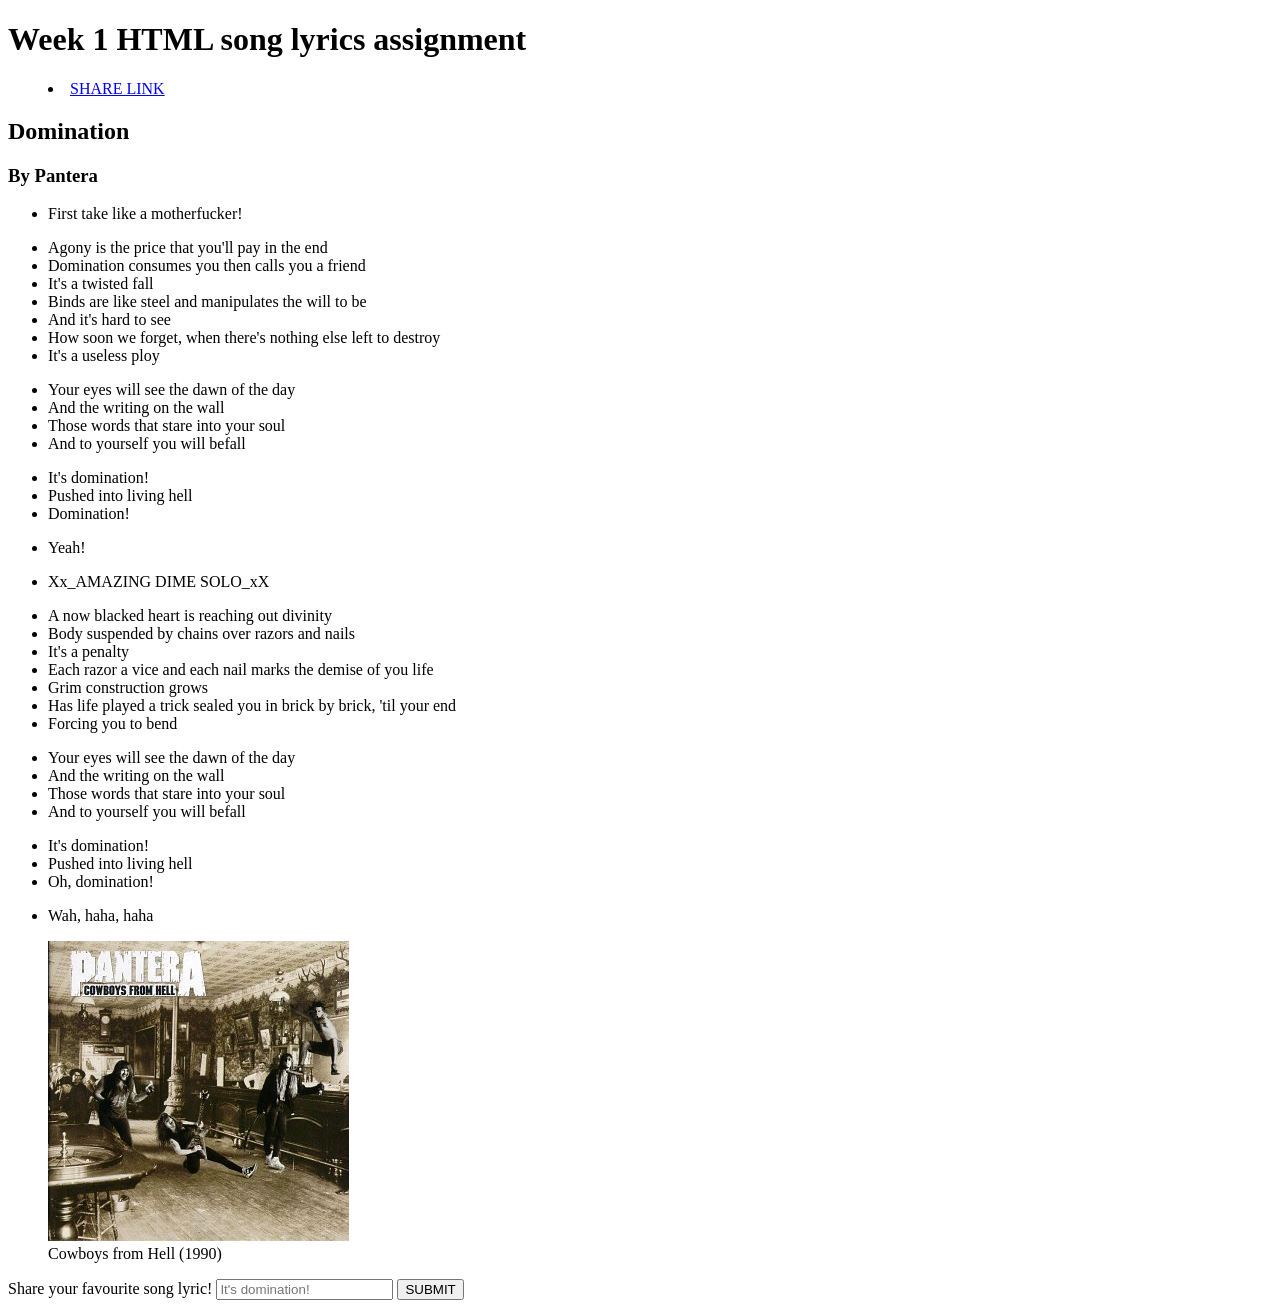
<file: assignment-1/index.html>
﻿<!DOCTYPE html>
<html lang="en">
    <head>
    <!-- Metadata -->
        <meta charset="utf-8">
        <meta name="viewport" content="width=device-width, initial-scale=1">
        <title> Domination by Pantera </title>
        <meta name="description" content="Domination by Pantera song lyrics">
        <meta name="robots" content="nofollow, noindex">
    <!-- the header starts here-->
     </head>
     <body>
        <header>
            <h1>Week 1 HTML song lyrics assignment</h1>
            <nav>
                <menu>
                    <li>
                        <a href="assignment1.html">SHARE LINK</a>
                    </li>
                </menu>
            </nav>
          </header>
          <main>
              <section>
                  <h2>Domination</h2>
                      <h3>By Pantera</h3>
                </section>
     <!--the lyrics themselves go here starting from now!-->
                  <div>
                      <ul>
                          <li> First take like a motherfucker!</li>
                      </ul>

                      <ul>
                          <li> Agony is the price that you'll pay in the end </li>
                          <li> Domination consumes you then calls you a friend </li>
                          <li> It's a twisted fall </li>
                          <li> Binds are like steel and manipulates the will to be </li>
                          <li> And it's hard to see </li>
                          <li> How soon we forget, when there's nothing else left to destroy </li>
                          <li> It's a useless ploy </li>
                      </ul>

                      <ul>
                          <li> Your eyes will see the dawn of the day </li>
                          <li> And the writing on the wall </li>
                          <li> Those words that stare into your soul </li>
                          <li> And to yourself you will befall </li>
                      </ul>
     <!--Jeremy are you actually reading this stuff?-->
                      <ul>
                          <li> It's domination! </li>
                          <li> Pushed into living hell </li>
                          <li> Domination! </li>
                      </ul>

                      <ul>
                          <li> Yeah! </li>
                      </ul>

                      <ul>
                          <li> Xx_AMAZING DIME SOLO_xX </li>
                      </ul>

                      <ul>
                          <li> A now blacked heart is reaching out divinity </li>
                          <li> Body suspended by chains over razors and nails </li>
                          <li> It's a penalty </li>
                          <li> Each razor a vice and each nail marks the demise of you life </li>
                          <li> Grim construction grows </li>
                          <li> Has life played a trick sealed you in brick by brick, 'til your end </li>
                          <li> Forcing you to bend </li>
                      </ul>

                      <ul>
                          <li> Your eyes will see the dawn of the day </li>
                          <li> And the writing on the wall </li>
                          <li> Those words that stare into your soul </li>
                          <li> And to yourself you will befall </li>
                      </ul>

                      <ul>
                          <li> It's domination! </li>
                          <li> Pushed into living hell </li>
                          <li> Oh, domination! </li>
                      </ul>

                      <ul>
                          <li>Wah, haha, haha</li>
                      </ul>
                  </div>
     <!--Here comes the album cover image insertion-->
                        <div>
                    <figure>
                        <img src="./img/pantera.jpg" alt="Pantera Cowboys from Hell album cover">
                        <figcaption>Cowboys from Hell (1990)</figcaption>
                    </figure>
                        </div>
     <!--Interactive section where user can do something-->
                          <div>
                  <form>
                      <label for="user-favourite-lyric">Share your favourite song lyric! </label>
                      <input type="text" id="user-favourite-lyric" name="user-favourite-lyric" placeholder="It's domination!">
                      <button type="submit">SUBMIT</button>
                  </form>
                          </div>
           </main>
     </body>
</html>
</file>
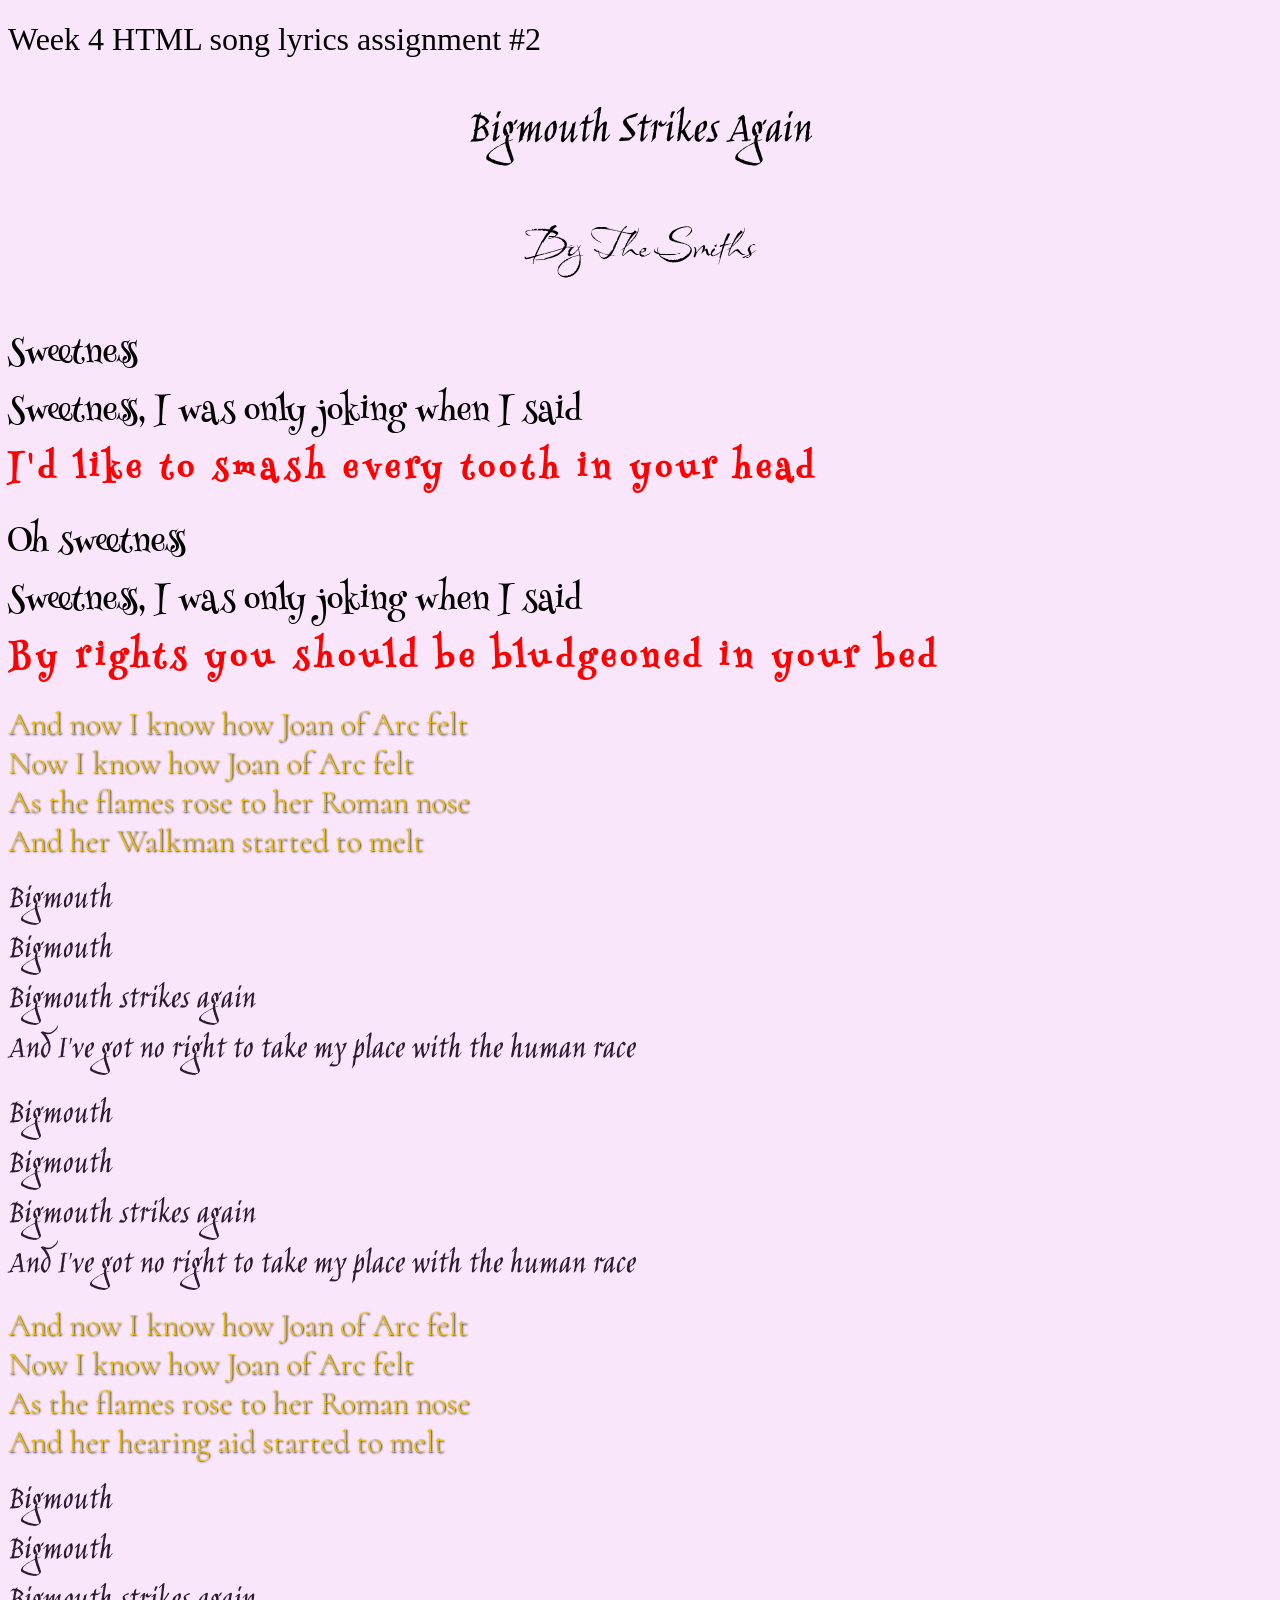
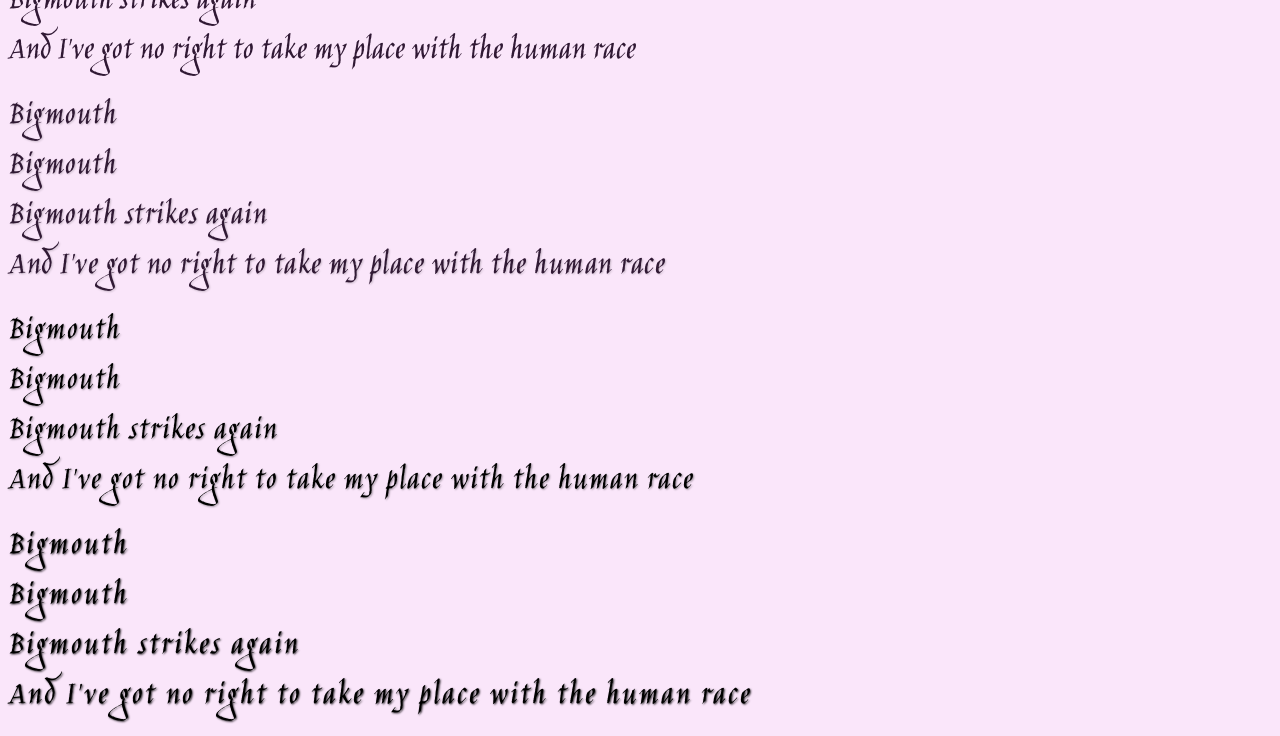
<file: assignment-2/index.html>
<!DOCTYPE html>
<html lang="en">
<head>
    <!-- Metadata -->
    <meta charset="utf-8">
    <meta name="viewport" content="width=device-width, initial-scale=1" />
    <title> Bigmouth Strikes Again by The Smiths </title>
    <!-- fonts #1 and #2 -->
    <link rel="preconnect" href="https://fonts.googleapis.com">
    <link rel="preconnect" href="https://fonts.gstatic.com" crossorigin>
    <link href="https://fonts.googleapis.com/css2?family=Babylonica&family=Cormorant:ital,wght@0,300..700;1,300..700&family=Henny+Penny&family=Isometra&family=Jim+Nightshade&display=swap" rel="stylesheet">
    <meta name="description" content="Bigmouth Strikes Again by The Smiths lyrics">
    <meta name="robots" content="nofollow, noindex">
    <link rel="stylesheet" href="css/style.css">
</head>
<!-- start the header here -->
<body>
    <header>
        <h1>Week 4 HTML song lyrics assignment #2</h1>
    </header>
    <!--start the main content here-->
    <main>
        <section>
            <h2>Bigmouth Strikes Again</h2>
            <p class="header-band">By The Smiths</p>
        </section>
        <!--start the lyrics here -->
        <div class="lyrics">
            <!-- Lyrics content would go here -->
            <div class="lyric-block1">
                <ul>
                    <li>Sweetness</li>
                    <li>Sweetness, I was only joking when I said</li>
                    <li class="red">I'd like to smash every tooth in your head</li>
                </ul>
            </div>
                <div class="lyric-block2">
                    <ul>
                        <li>Oh sweetness</li>
                        <li>Sweetness, I was only joking when I said</li>
                        <li class="red">By rights you should be bludgeoned in your bed</li>
                    </ul>
                </div>
                    <div class="lyric-block3">
                        <ul>
                            <li>And now I know how Joan of Arc felt</li>
                            <li>Now I know how Joan of Arc felt</li>
                            <li>As the flames rose to her Roman nose</li>
                            <li>And her Walkman started to melt</li>
                        </ul>
                    </div>
                        <div class="lyric-block4">
                            <ul>
                                <li>Bigmouth</li>
                                <li>Bigmouth</li>
                                <li>Bigmouth strikes again</li>
                                <li>And I've got no right to take my place with the human race</li>
                            </ul>
                        </div>
                            <div class="lyric-block5">
                                <ul>
                                    <li>Bigmouth</li>
                                    <li>Bigmouth</li>
                                    <li>Bigmouth strikes again</li>
                                    <li>And I've got no right to take my place with the human race</li>
                                </ul>
                            </div>
                            <div class="lyric-block6">
                                <ul>
                                    <li>And now I know how Joan of Arc felt</li>
                                    <li>Now I know how Joan of Arc felt</li>
                                    <li>As the flames rose to her Roman nose</li>
                                    <li>And her hearing aid started to melt</li>
                                </ul>
                            </div>
                            <div class="lyric-block7">
                                <ul>
                                    <li>Bigmouth</li>
                                    <li>Bigmouth</li>
                                    <li>Bigmouth strikes again</li>
                                    <li>And I've got no right to take my place with the human race</li>
                                </ul>
                            </div>
                            <div class="lyric-block8">
                                <ul>
                                    <li>Bigmouth</li>
                                    <li>Bigmouth</li>
                                    <li>Bigmouth strikes again</li>
                                    <li>And I've got no right to take my place with the human race</li>
                                </ul>
                            </div>
                            <div class="lyric-block9">
                                <ul>
                                    <li>Bigmouth</li>
                                    <li>Bigmouth</li>
                                    <li>Bigmouth strikes again</li>
                                    <li>And I've got no right to take my place with the human race</li>
                                </ul>
                            </div>
                            <div class="lyric-block10">
                                <ul>
                                    <li>Bigmouth</li>
                                    <li>Bigmouth</li>
                                    <li>Bigmouth strikes again</li>
                                    <li>And I've got no right to take my place with the human race</li>
                                </ul>
                            </div>
        </div>
    </main>
</body>
</html>
</file>
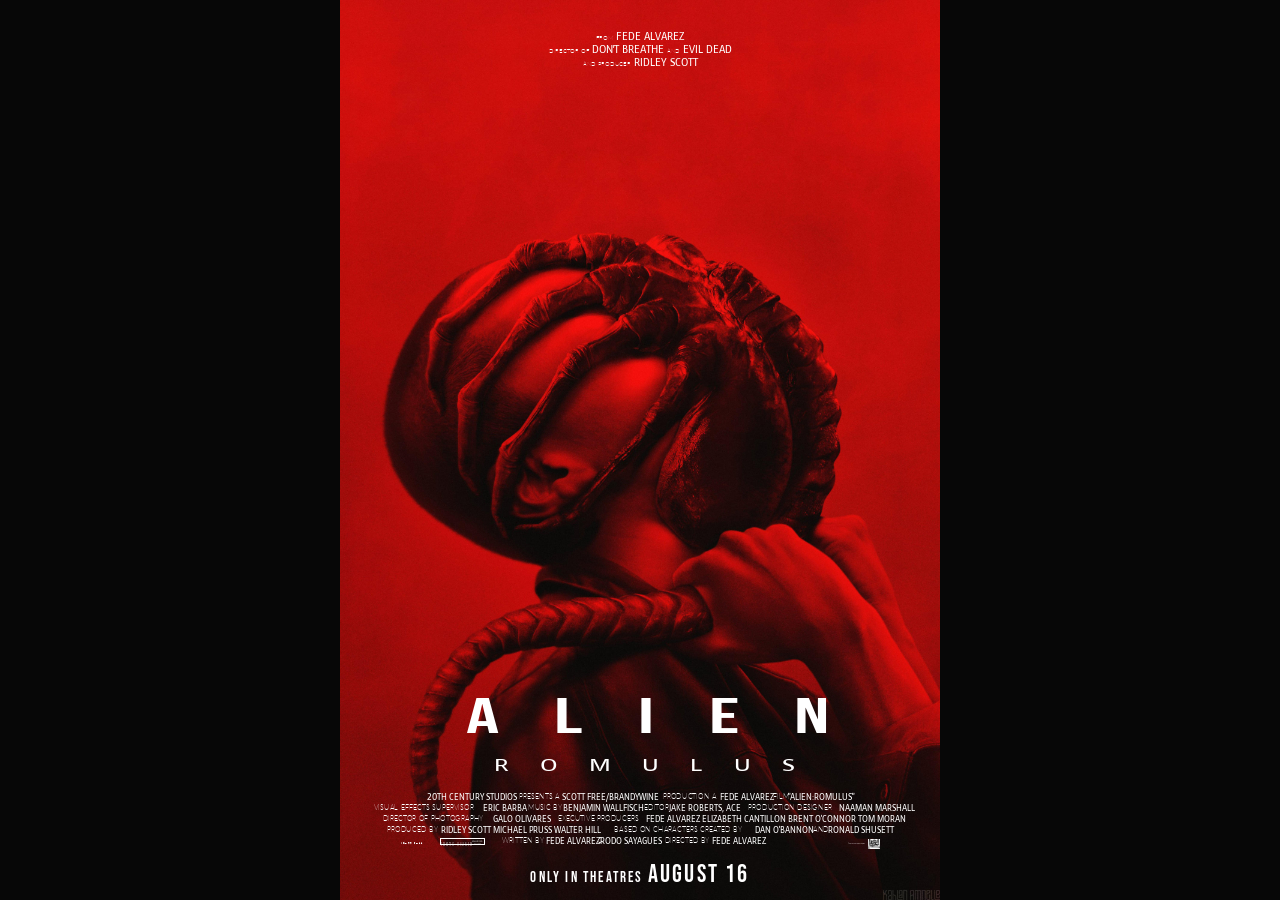
<file: assignment-3/index.html>
﻿<!DOCTYPE html>
<html lang="en">
<head>
    <!-- Metadata -->
    <meta charset="utf-8">
    <meta name="viewport" content="width=device-width, initial-scale=1">
    <meta name="description" content="Alien Romulus movie poster 99.9% accuracy">
    <meta name="robots" content="nofollow, noindex">
    <link rel="stylesheet" href="css/style.css">
    <title> ALIEN ROMULUS </title>
    <!-- fonts -->
    <link rel="preconnect" href="https://fonts.googleapis.com">
    <link rel="preconnect" href="https://fonts.gstatic.com" crossorigin>
    <link href="https://fonts.googleapis.com/css2?family=Bebas+Neue&family=Henny+Penny&family=Lato:wght@100&family=MedievalSharp&family=Poiret+One&family=Voces&display=swap" rel="stylesheet">

</head>
<body>
    <main>
        <!-- start the header here -->
        <header>
            <p><span class="thin-font-header">FROM</span> FEDE ALVAREZ</p>
            <p><span class="thin-font-header">DIRECTOR OF</span> DON'T BREATHE <span class="thin-font-header">AND</span> EVIL DEAD</p>
            <p><span class="thin-font-header">AND PRODUCER</span> RIDLEY SCOTT</p>
        </header>
        <!--movie title-->
        <h1><a href="https://www.youtube.com/watch?v=OzY2r2JXsDM"><span class="alien">ALIEN</span></a></h1>
        <h1><a href="https://www.youtube.com/watch?v=OzY2r2JXsDM"><span class="romulus">ROMULUS</span></a></h1>
        <!-- bottom text-->
        <div class="bottom-text">
            <p>20TH CENTURY STUDIOS <span class="thin-font">PRESENTS A</span> SCOTT FREE/BRANDYWINE <span class="thin-font">PRODUCTION A</span> FEDE ALVAREZ <span class="thin-font">FILM</span> "ALIEN:ROMULUS"</p>
            <p><span class="thin-font">VISUAL EFFECTS SUPERVISOR</span> ERIC BARBA <span class="thin-font">MUSIC BY</span> BENJAMIN WALLFISCH <span class="thin-font">EDITOR</span> JAKE ROBERTS, ACE <span class="thin-font">PRODUCTION DESIGNER</span> NAAMAN MARSHALL</p>
            <p><span class="thin-font">DIRECTOR OF PHOTOGRAPHY</span> GALO OLIVARES <span class="thin-font">EXECUTIVE PRODUCERS</span> FEDE ALVAREZ ELIZABETH CANTILLON BRENT O'CONNOR TOM MORAN</p>
            <p><span class="thin-font">PRODUCED BY</span> RIDLEY SCOTT MICHAEL PRUSS WALTER HILL <span class="thin-font">BASED ON CHARACTERS CREATED BY</span> DAN O'BANNON <span class="thin-font">AND</span> RONALD SHUSETT</p>
            <p>
                <span class="scott-free">SCOTT FREE</span> <span class="hollywood-records"><span class="left">SOUNDTRACK AVAILABLE ON</span> <span class="right">HOLLYWOOD RECORDS</span></span> <span class="thin-font">WRITTEN BY</span> FEDE ALVAREZ <span class="thin-font">&</span> RODO SAYAGUES <span class="thin-font">DIRECTED BY</span> FEDE ALVAREZ  <span class="logo-container">©20th Century Studios<img id="logo" src="img/movielogo.png" alt="20th Century Studio logo"></span></p>
            </div>
        <h2>
            ONLY IN THEATRES <span class="august">AUGUST 16</span>
        </h2>
    </main>
</body>
</html>
</file>
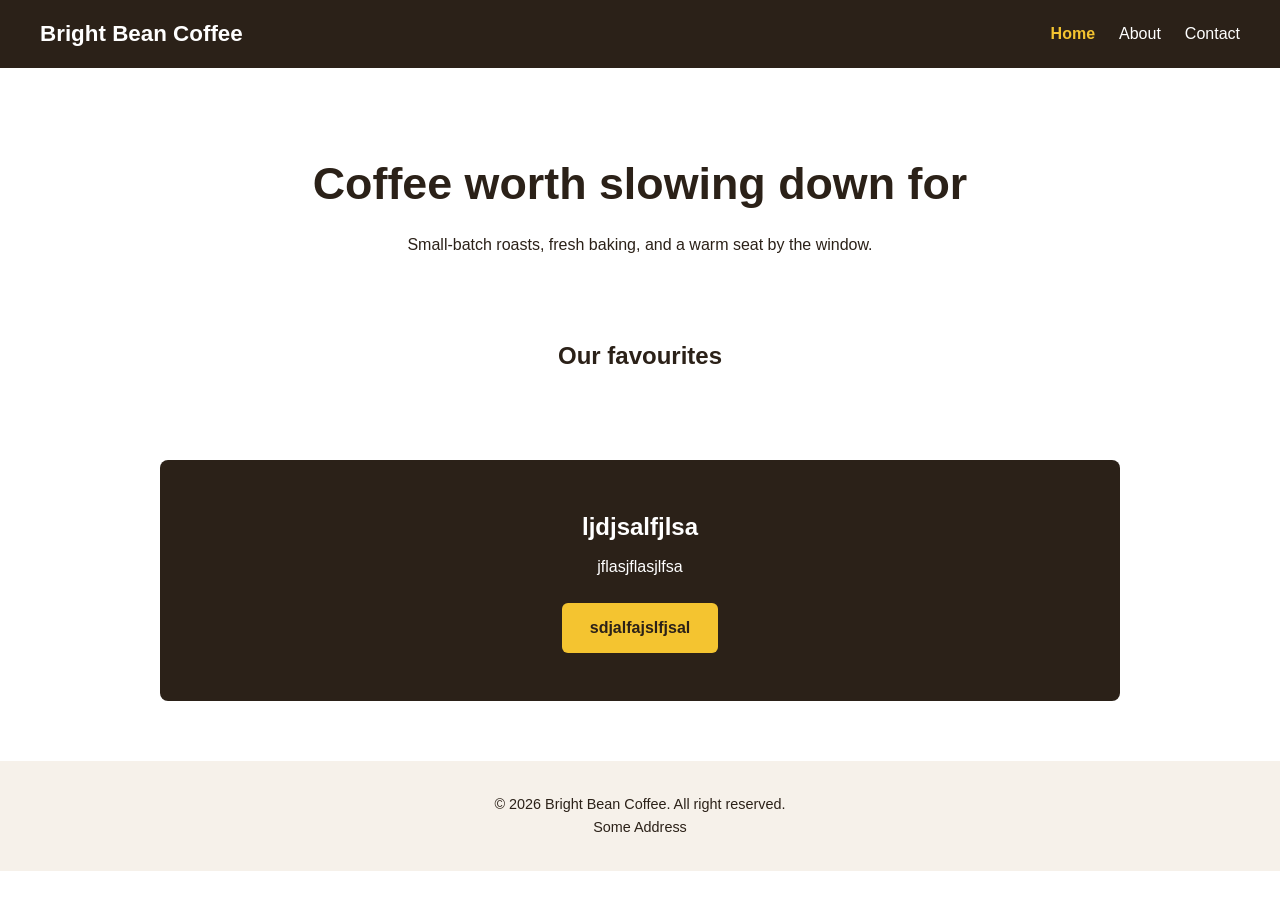
<file: intro-js-part-2-lesson/index.html>
<!DOCTYPE html>
<html lang="en">
<head>
   <!-- all the metadata will be called in with a template-->
    <link rel="stylesheet" href="./css/style.css" />
    <!-- defer = wait until the whole page is rendered before running the script -->
    <!-- Order MATTERS: the components must be called before the main.js -->
    <script src="./js/components.js" defer></script>
    <script src="./js/main.js" defer></script>
</head>

<!-- data-page tells our JavaScript which page this is -->
<body data-page="home">

  <!-- Empty placeholders. JavaScript fills them in. -->
  <header id="site-header"></header>

  <main>
    <section class="hero">
      <h1>Coffee worth slowing down for</h1>
      <p>Small-batch roasts, fresh baking, and a warm seat by the window.</p>
    </section>

    <h2 class="section-title">Our favourites</h2>
    <section id="cards" class="card-grid" aria-label="Our favourites"></section>

    <section id="cta" class="cta"></section>
  </main>

  <footer id="site-footer"></footer>

</body>
</html>
</file>
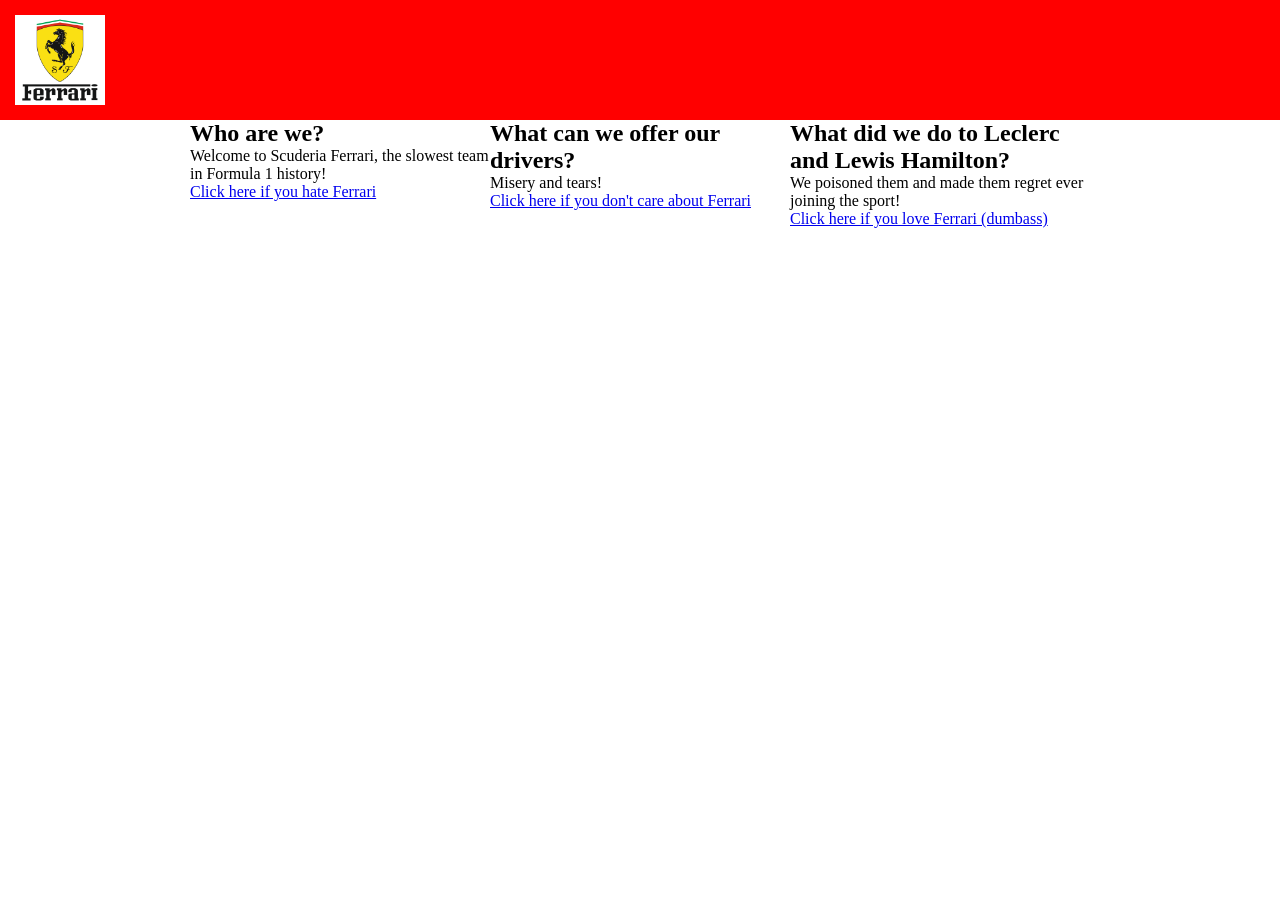
<file: lab3/index.html>
<!DOCTYPE html>
<html lang="en">
<head>
    <meta charset="UTF-8">
    <meta name="viewport" content="width=device-width, initial-scale=1">
    <meta name="ferrari" content="ferrari is shit">
    <meta name="robots" content="noindex, nofollow">
    <title>Useful website</title>
    <link rel="stylesheet" href="css/style.css">
</head>
<body>
        <header>
        <a href="index.html">
            <!-- The small hard hat icon fits the header better than the full logo -->
            <img src="./img/logo.png" alt="Ferrari logo" class="header-logo">
        </a>
        </header>
    <main>
        <section class="row" id="row">
            <div>
                <h1>Who are we?</h1>
                <p>Welcome to Scuderia Ferrari, the slowest team in Formula 1 history!</p>
                <a href="#" class="button-outline">Click here if you hate Ferrari</a>
            </div>
            <div>
                <h1>What can we offer our drivers?</h1>
                <p>Misery and tears!</p>
                <a href="#" class="button-outline">Click here if you don't care about Ferrari</a>
            </div>
            <div>
                <h1>What did we do to Leclerc and Lewis Hamilton?</h1>
                <p>We poisoned them and made them regret ever joining the sport!</p>
                <a href="#" class="button-outline">Click here if you love Ferrari (dumbass)</a>
            </div>
        </section>
    </main>
</body>
</html>
</file>
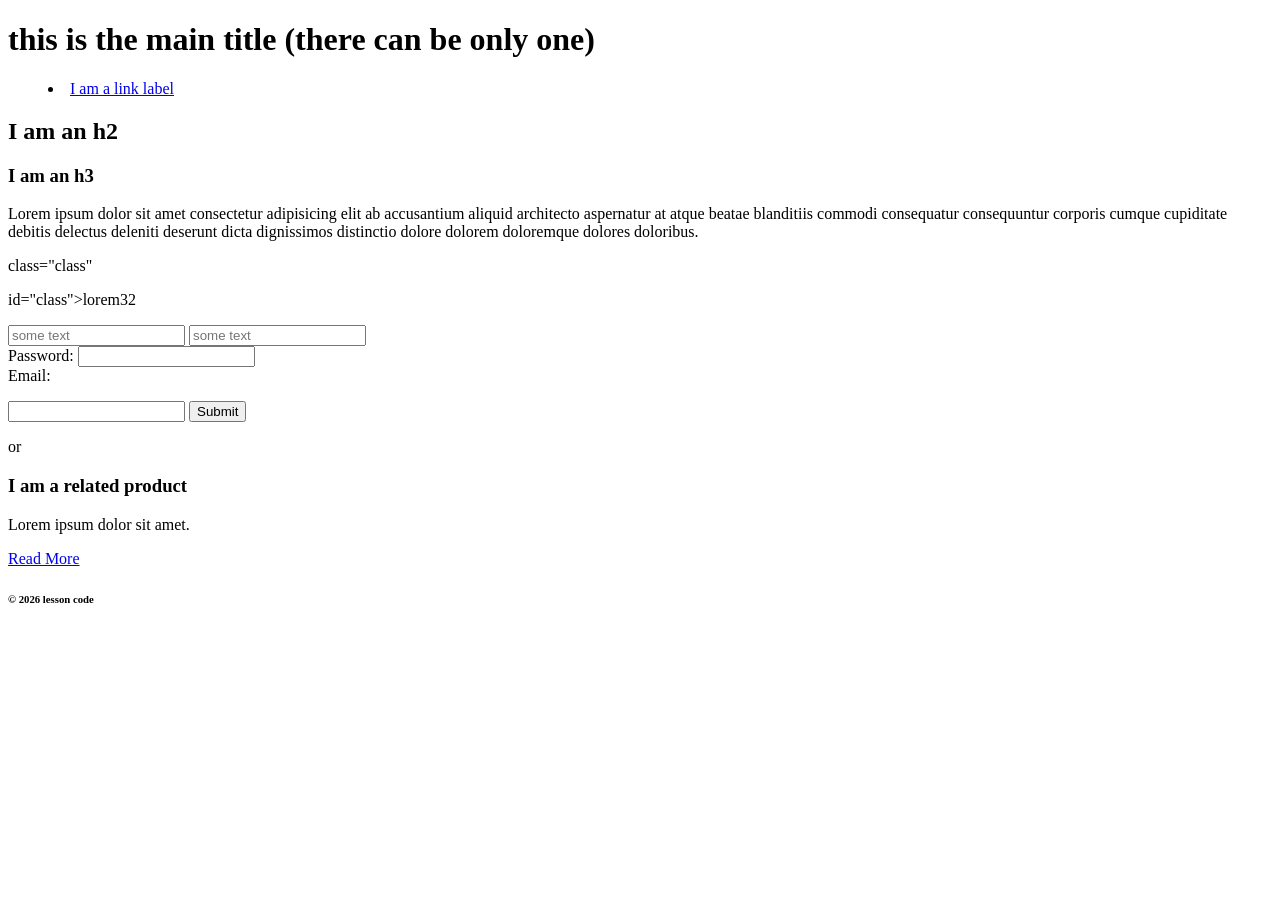
<file: week-1/index.html>
﻿<!DOCTYPE html>
<html lang="en"
      <head>
<!-- this is an html comment! inside the head we add our metadata links to CSS JS and fonts-->
<meta charset="utf-8" />
          <meta name="viewport" content="width=device-width, initial-scale=1" />
          <title>Week 1 Learning HTML</title>
<meta name="description" content="This week we are looking at the basic HTML structure" />
          <meta name="robots" content="nofollow, noindex" />
      </head>
<!--everything in the body is visible to the user-->
<body>
<header>
    <h1>this is the main title (there can be only one)</h1>
<nav>
    <menu>
        <li>
            <a href="index.html">I am a link label</a>
        </li>
    </menu>
</nav>
</header>
    <main>
        <section>
            <h2>I am an h2</h2>
            <div>
                <h3>I am an h3</h3>
                <p>Lorem ipsum dolor sit amet consectetur adipisicing elit ab accusantium aliquid architecto aspernatur at atque beatae blanditiis commodi consequatur consequuntur corporis cumque cupiditate debitis delectus deleniti deserunt dicta dignissimos distinctio dolore dolorem doloremque dolores doloribus.</p>
                <p>class="class"</p>
                <p>id="class">lorem32</p>
            </div>
            <form method="post" action="spmefile.php">
                <!--Notice the layout of the 1st 2-->
                <input type="text" placeholder="some text" required />
                <input type="text" placeholder="some text" required />
                <br /><!--this is really the only time to use a br-->
                <label>Password:</label>
                <input type="password" />
                <br />
                <label>Email:</label>
                <p><input type="email"</p>
                <button type="submit">Submit</button>
                <p>or</p>
            </form>
        </section>
    </main>
<aside>
<article>
    <h3>I am a related product</h3>
    <p>Lorem ipsum dolor sit amet.</p>
    <a href="#">Read More</a>
</article>
</aside>
<footer>
    <h6>&copy; 2026 lesson code</h6>
</footer>
</body>
</html>
</file>
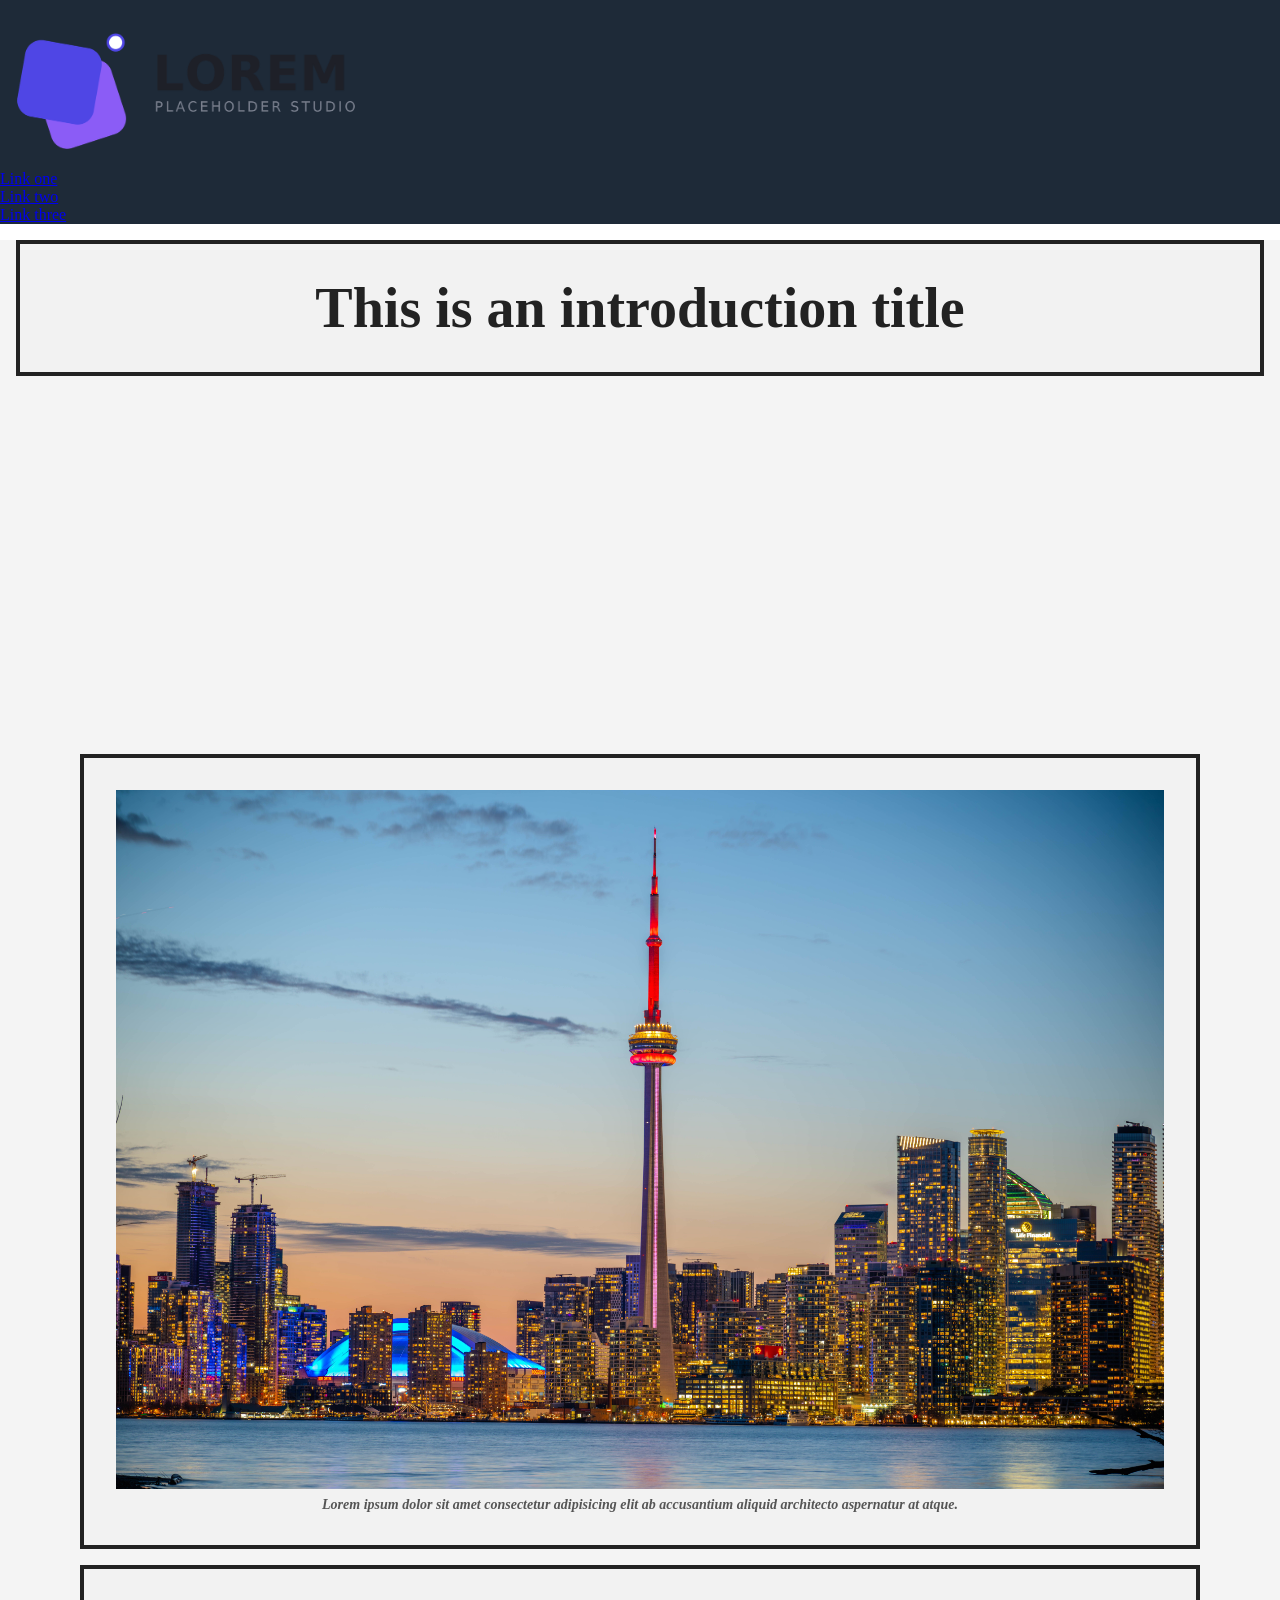
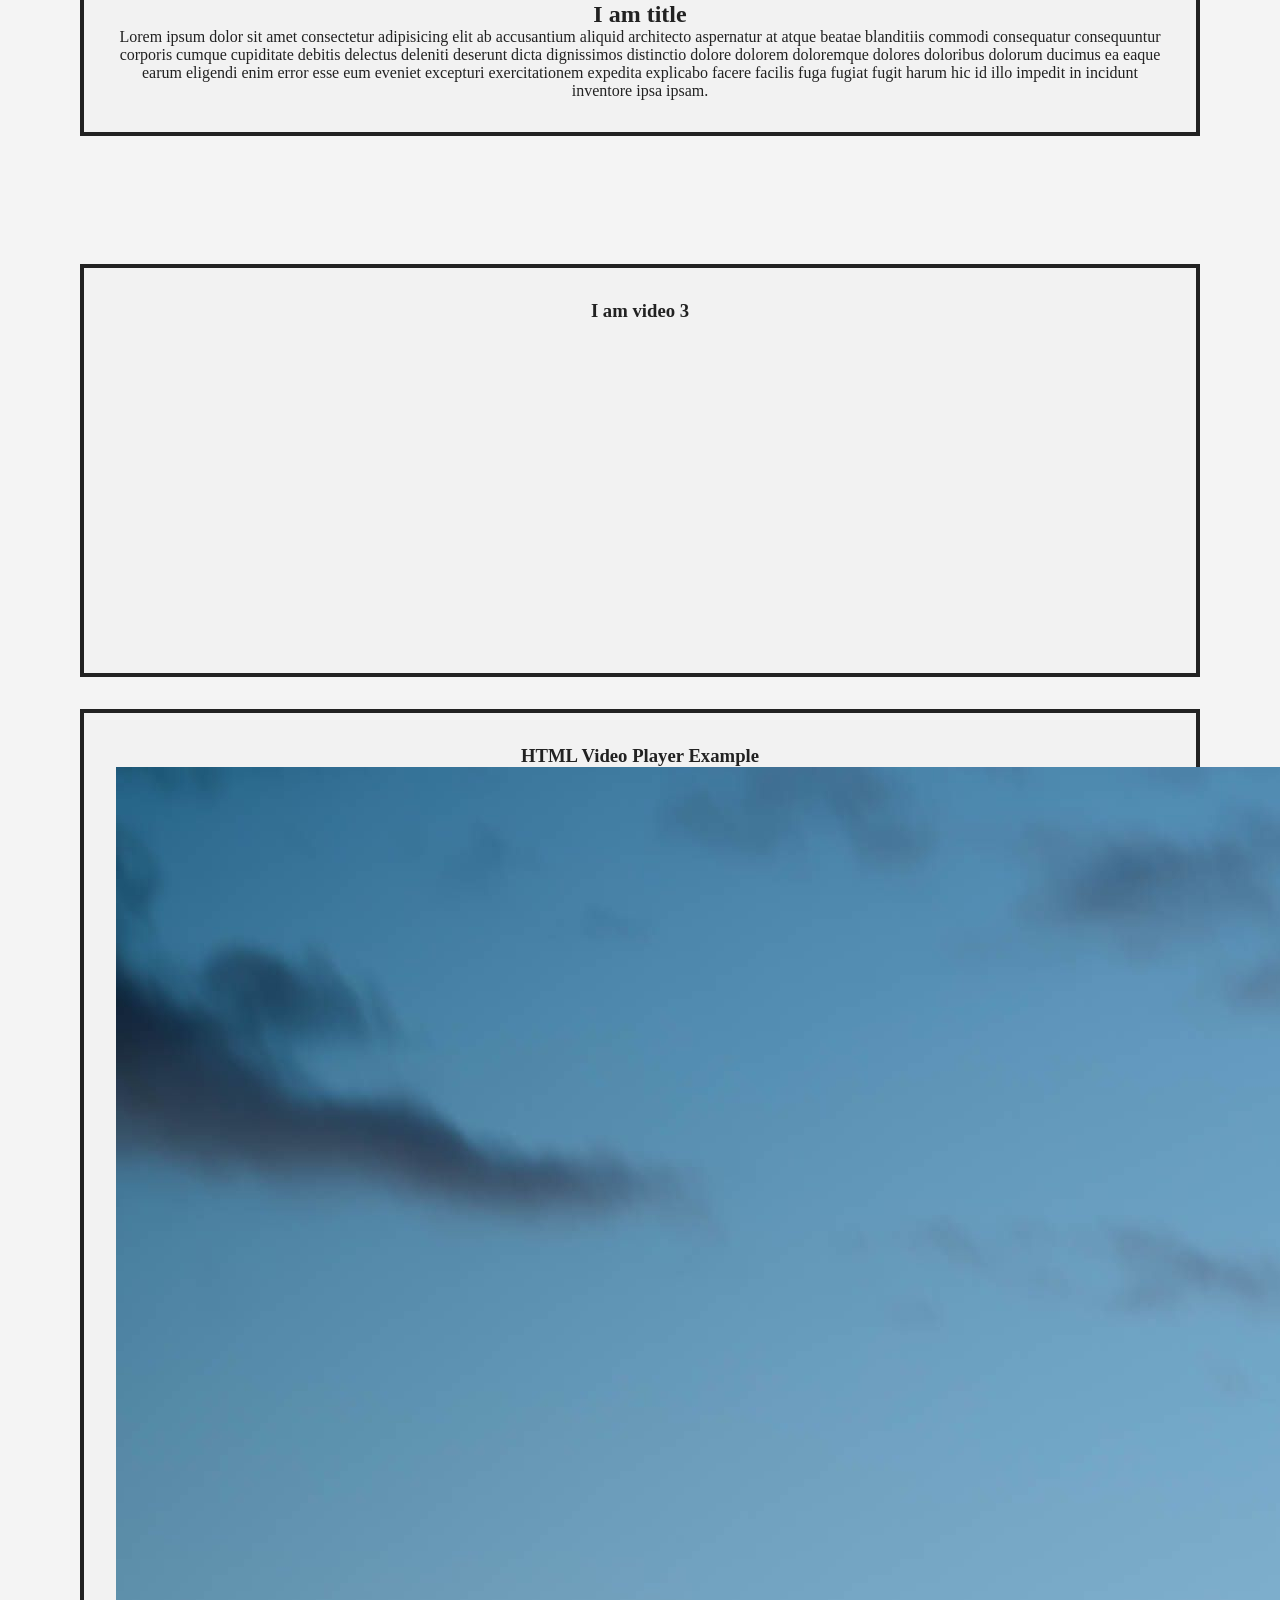
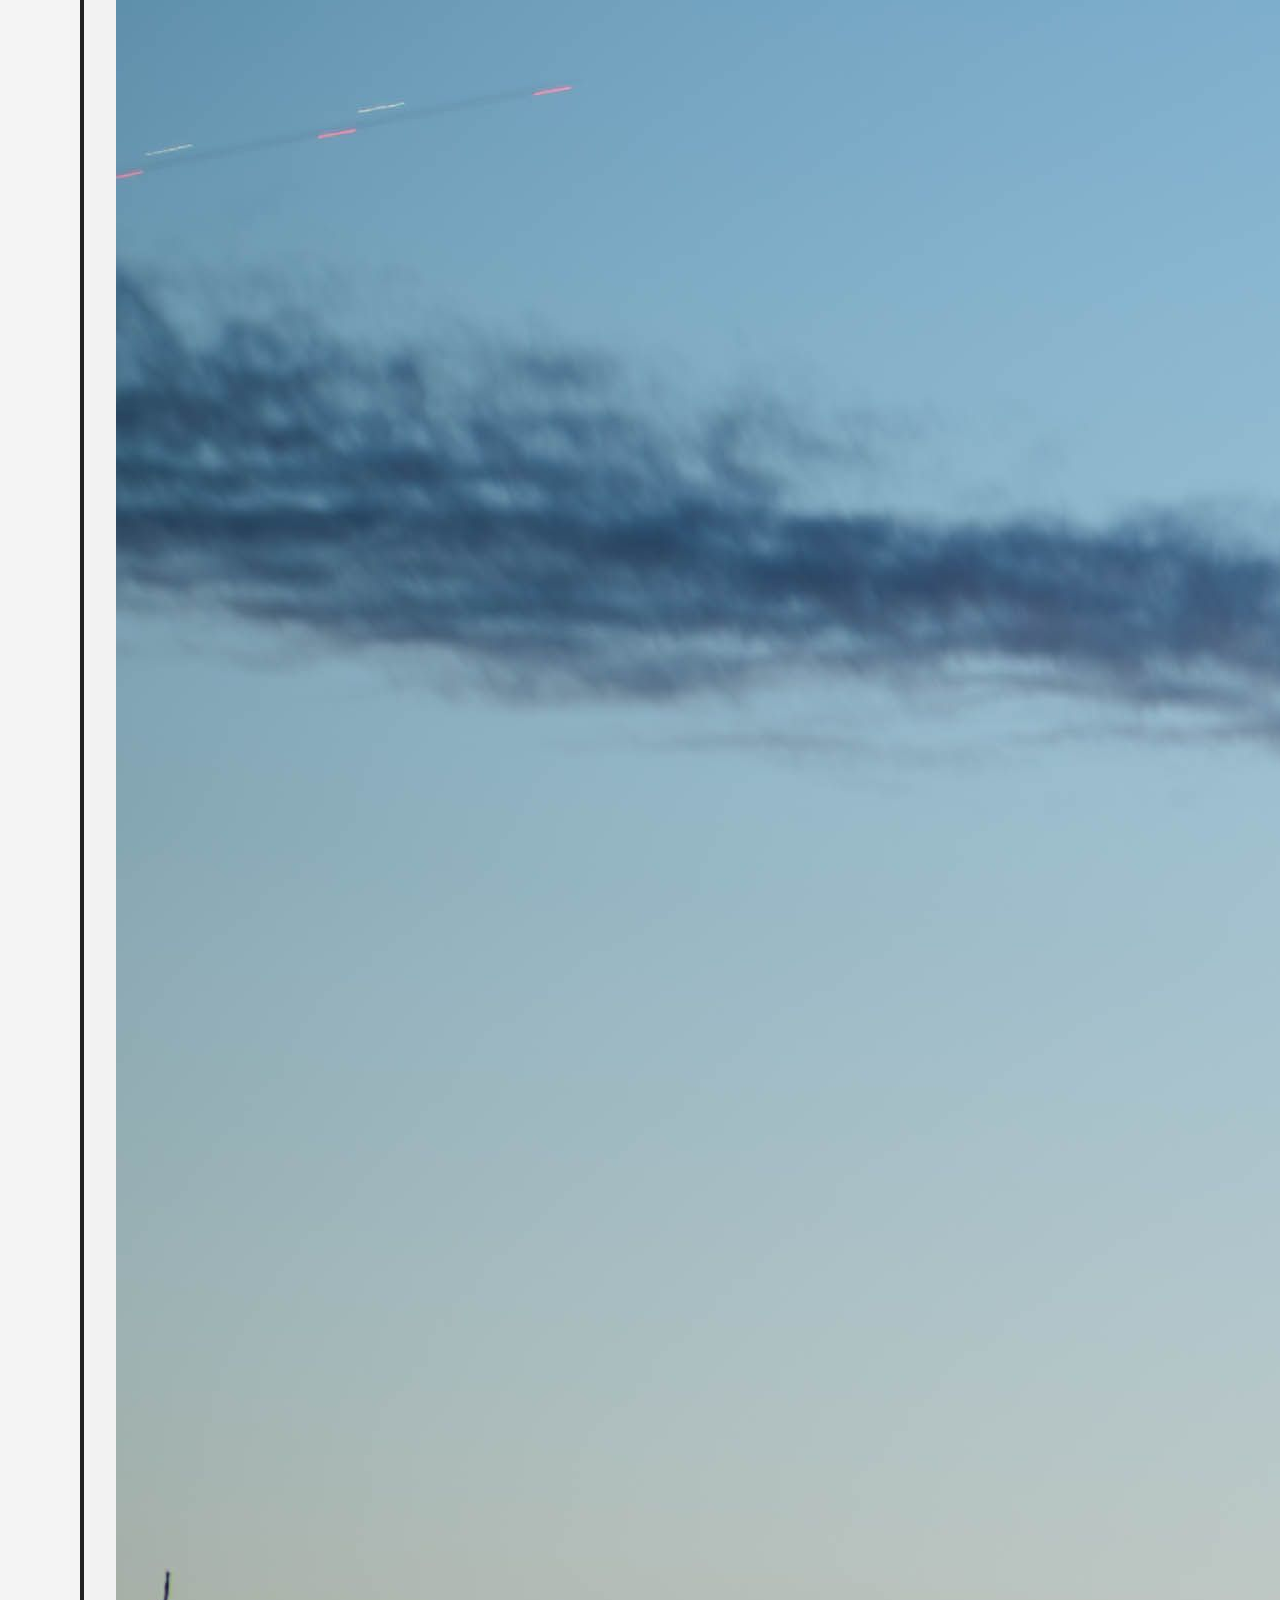
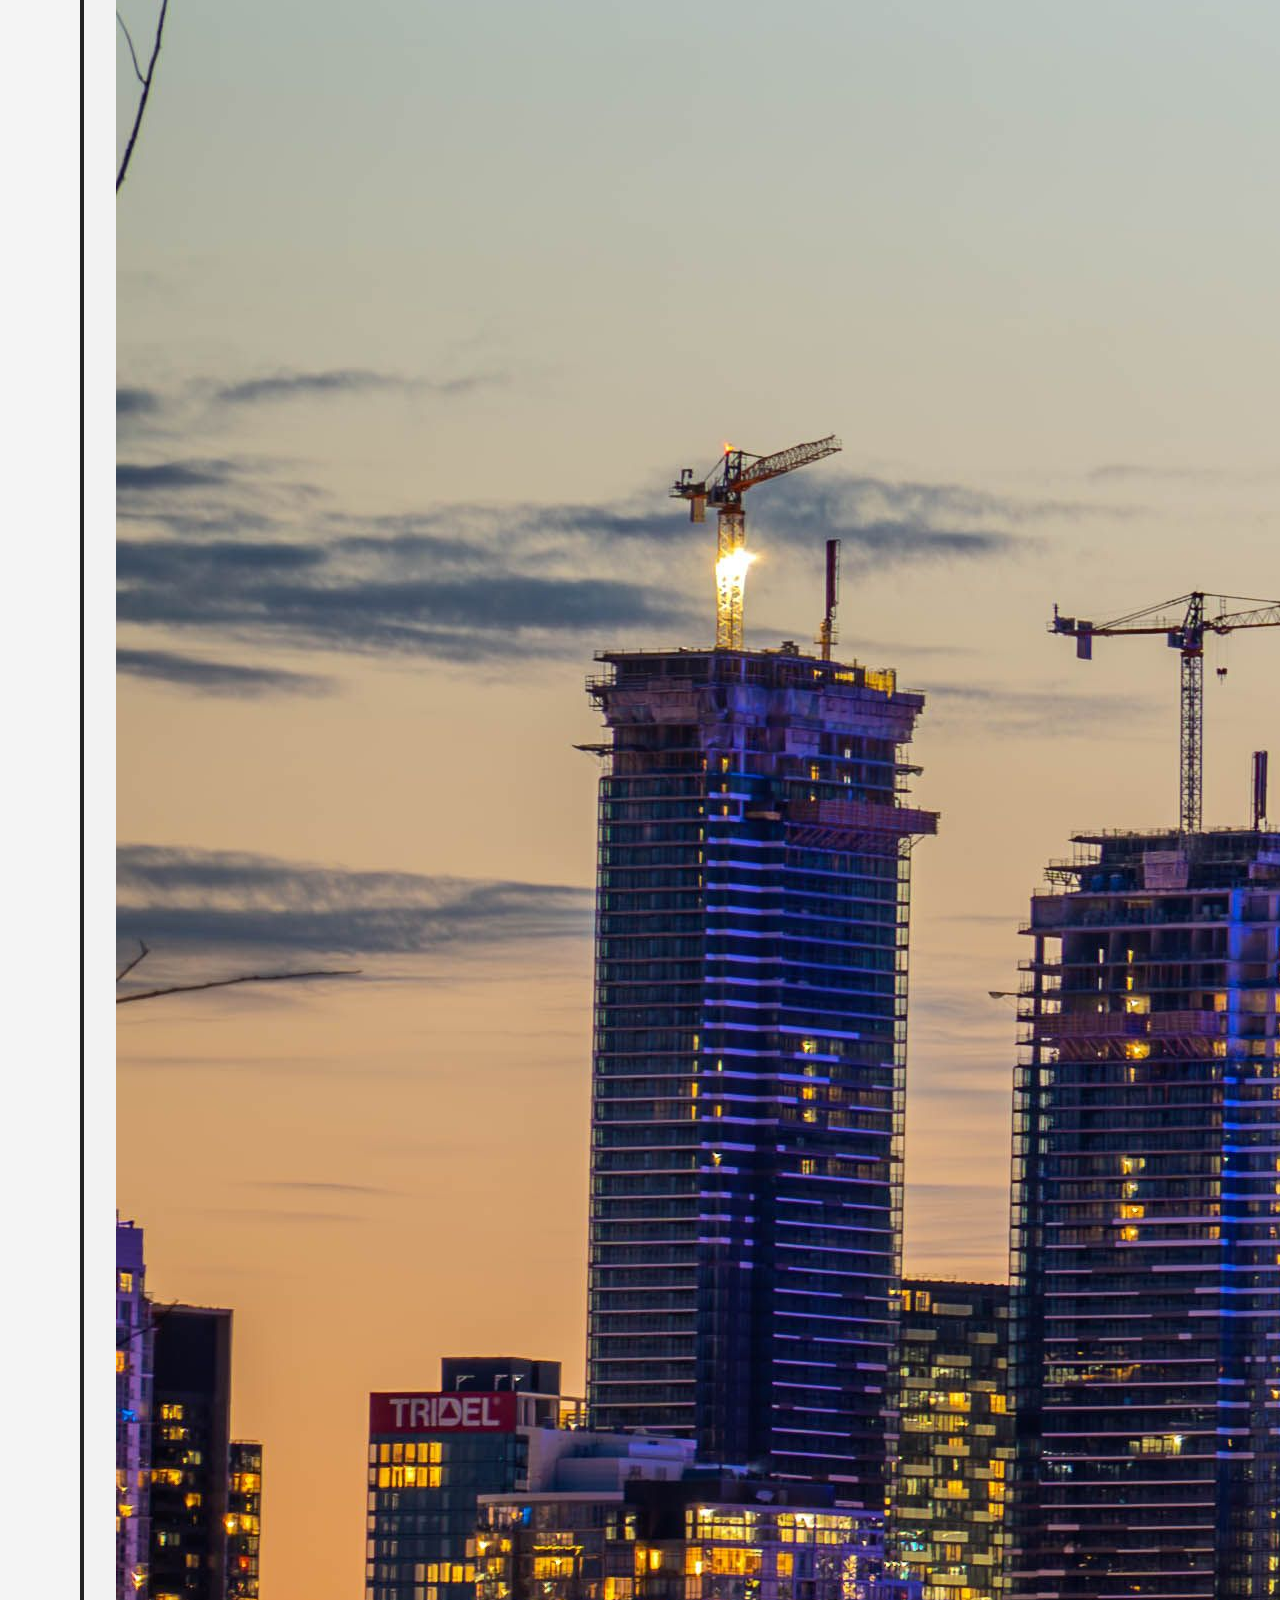
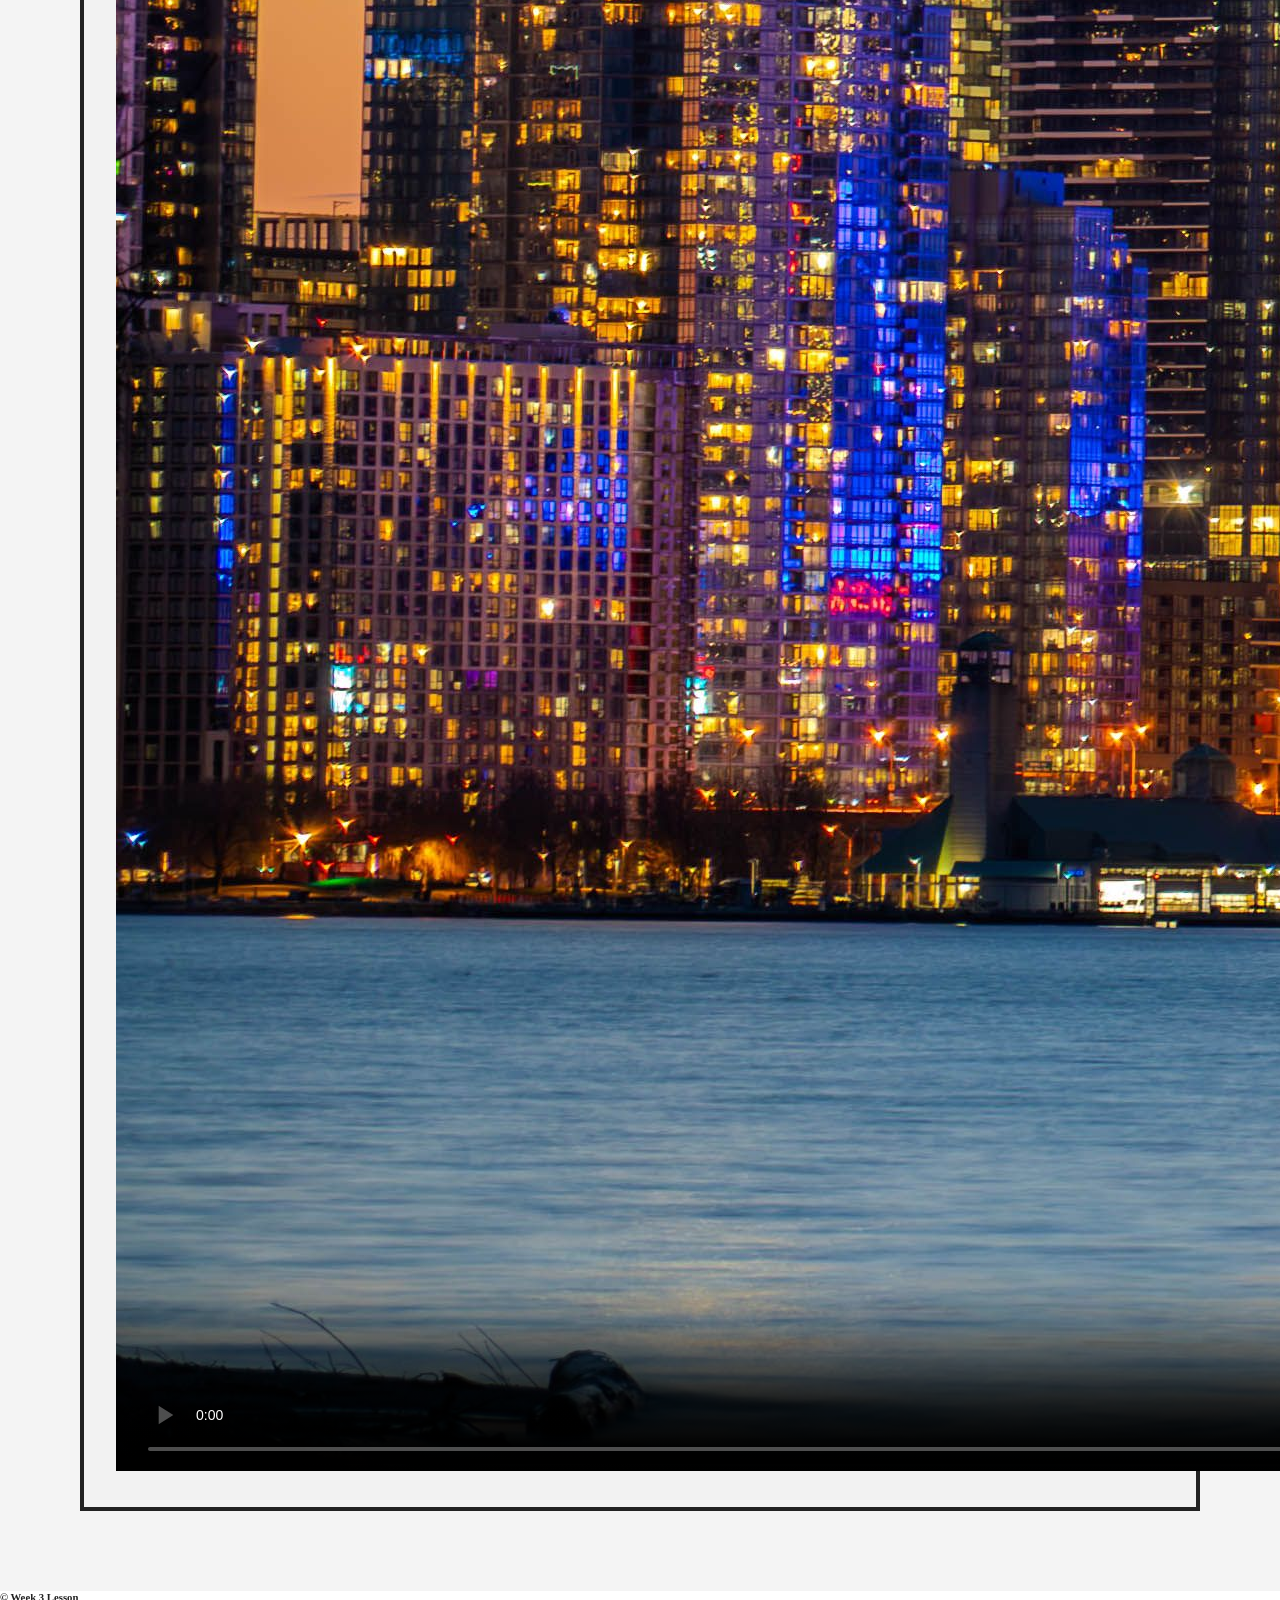
<file: week-3/index.html>
﻿<!DOCTYPE html>
<html lang="en"
      <head>
     <meta charset="utf-8" />
     <meta name="viewport" content="width=device-width, initial-scale=1" />
     <title>Week 3 Media CSS</title>
     <meta name="description" content="this week we'll look into CSS and styling" />
     <meta name="robots" content="nofollow, noindex" />
<!-- add our CSS -->
          <link rel="stylesheet" href="./css/style.css"/>
      </head>
    <body>
        <header>
            <img src="./img/lorem-logo.png" alt="header logo" />
            <nav>
                <menu>
                    <li><a href="index.html">Link one</a></li>
                    <li><a href="index.html">Link two</a></li>
                    <li><a href="index.html">Link three</a></li>
                </menu>
            </nav>
        </header>
<!-- the main text of this page -->
<main>
<!-- This first section of content is called a hero/masthead -->
<section>
    <div>
        <h1>This is an introduction title</h1>
    </div>
</section>
<section>
<!-- Colummn 1 -->
    <div>
        <figure>
            <img src="./img/toronto.jpg" alt="Toronto skyline" />
            <figcaption>Lorem ipsum dolor sit amet consectetur adipisicing elit ab accusantium aliquid architecto aspernatur at atque.</figcaption>
        </figure>
    </div>
<!-- Column 2 -->
    <div>
        <h2>I am title</h2>
        <p>Lorem ipsum dolor sit amet consectetur adipisicing elit ab accusantium aliquid architecto aspernatur at atque beatae blanditiis commodi consequatur consequuntur corporis cumque cupiditate debitis delectus deleniti deserunt dicta dignissimos distinctio dolore dolorem doloremque dolores doloribus dolorum ducimus ea eaque earum eligendi enim error esse eum eveniet excepturi exercitationem expedita explicabo facere facilis fuga fugiat fugit harum hic id illo impedit in incidunt inventore ipsa ipsam.</p>
    </div>
</section>
<!-- Our next row of content will hold our videos -->
<section>
    <div>
        <h3>I am video 3</h3>
        <iframe width="560" height="315" src="https://www.youtube.com/embed/FF34UR1UGX0?si=_zLRrP6f0eH1AsPv" title="YouTube video player" frameborder="0" allow="accelerometer; autoplay; clipboard-write; encrypted-media; gyroscope; picture-in-picture; web-share" referrerpolicy="strict-origin-when-cross-origin" allowfullscreen></iframe>
    </div>
    <div>
        <h3>HTML Video Player Example</h3>
        <video controls loop autoplay poster="./img/toronto.jpg">
            <source src="./video/toronto.mp4" type="video/mp4" />
            Your browser sucks upgrade the damn thing
        </video>
    </div>
</section>
</main>
  <footer>
     <h6>&copy; Week 3 Lesson</h6>
  </footer>
    </body>
</html>
</file>
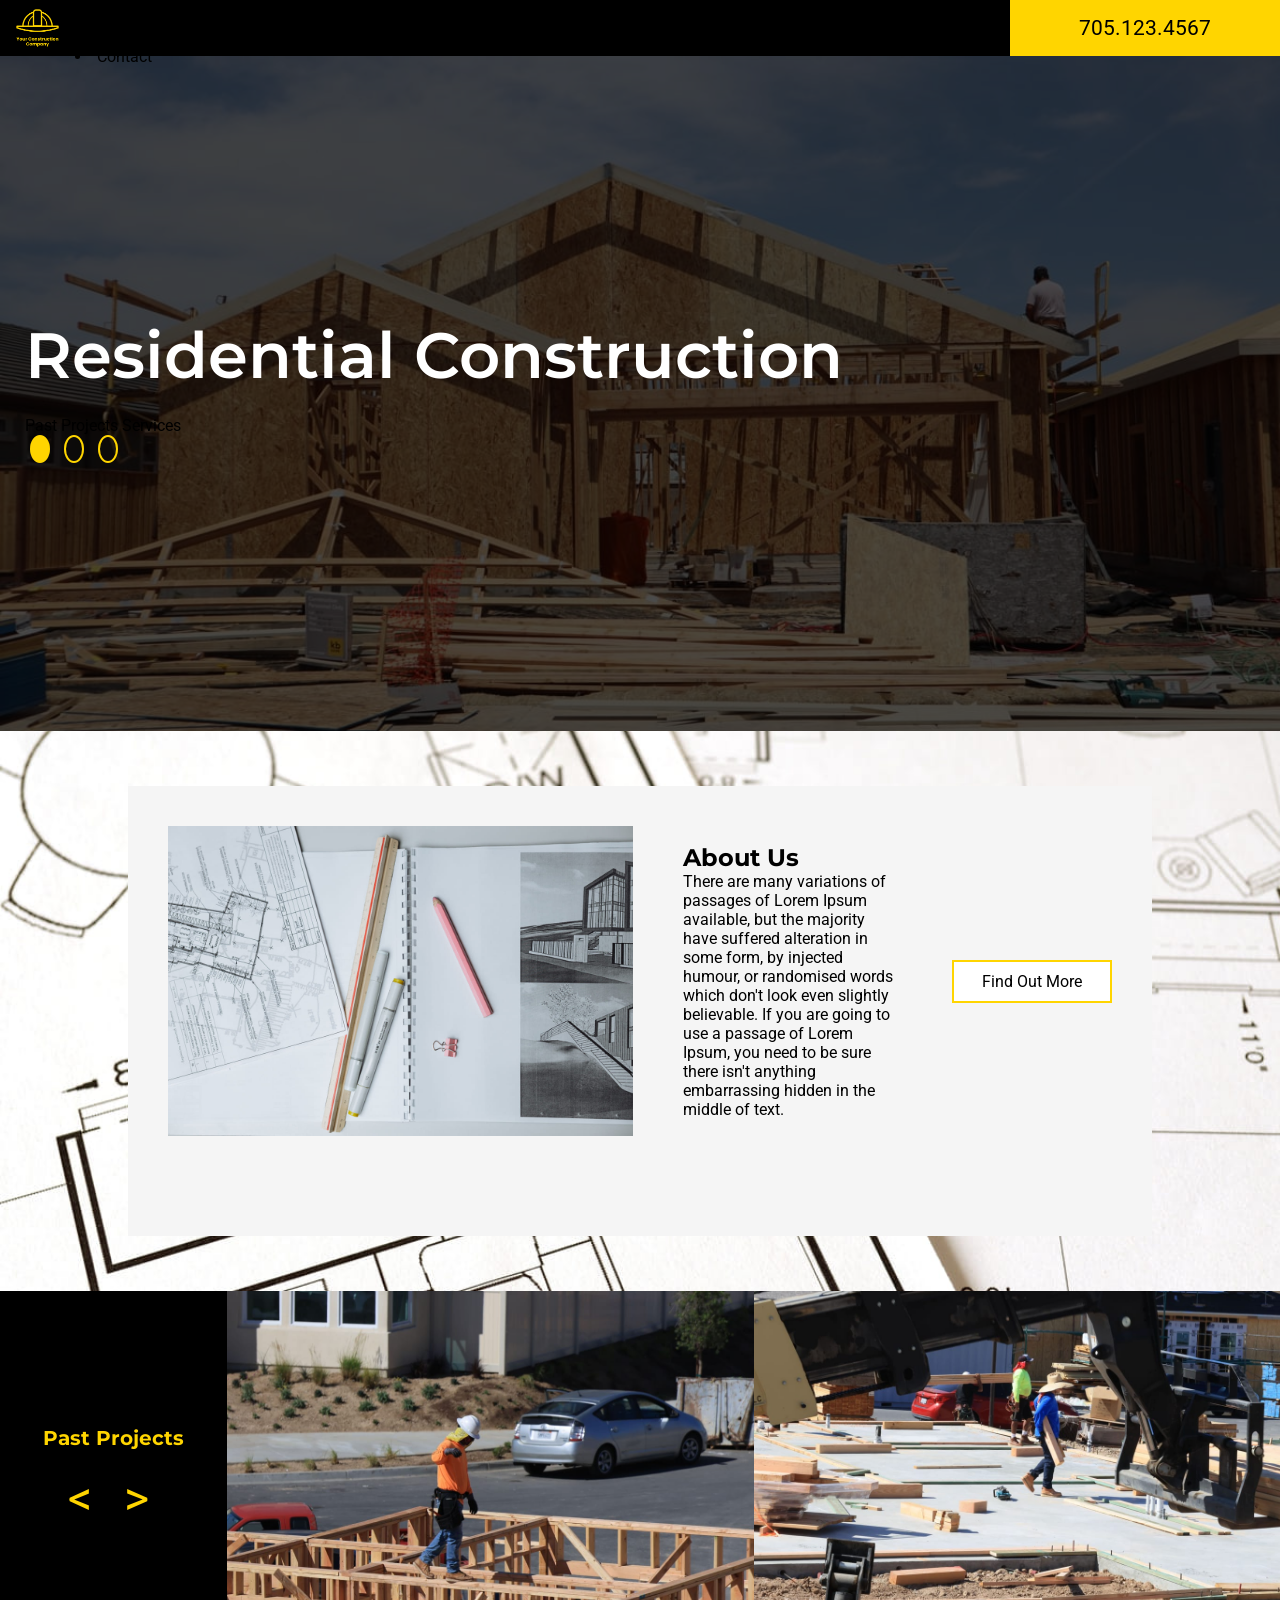
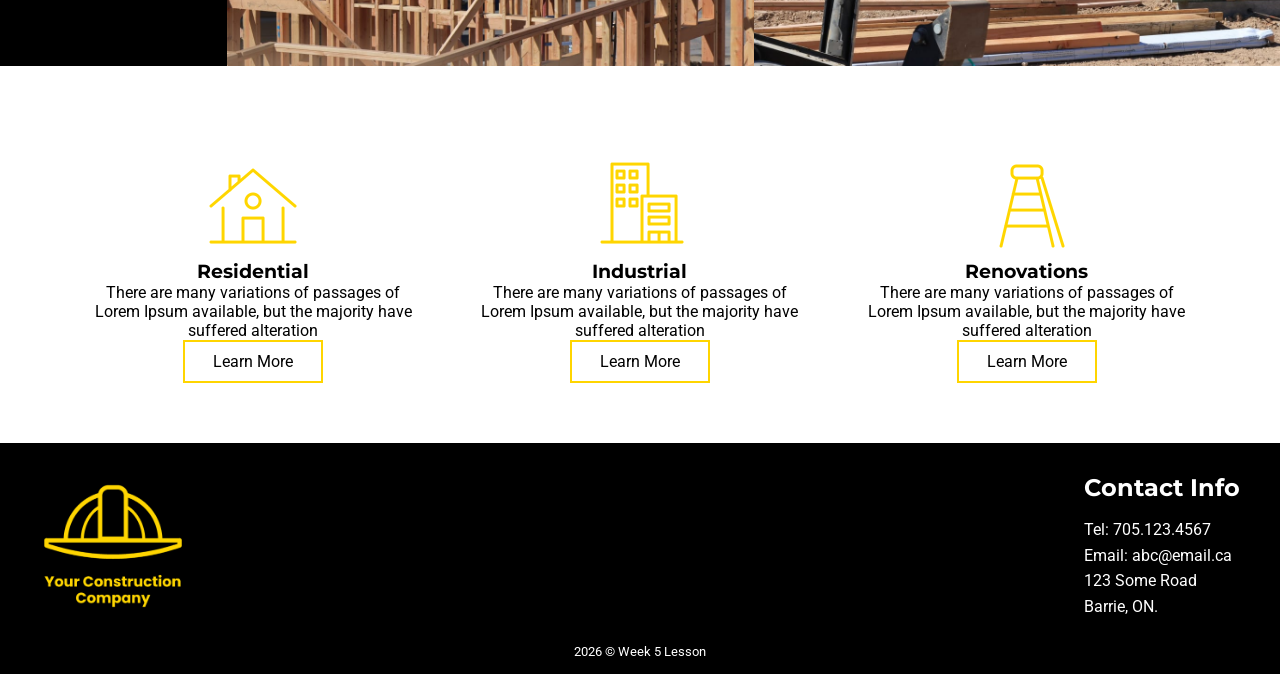
<file: week-5-student/index.html>
<!DOCTYPE html>
<html lang="en">
<head>
  <meta charset="UTF-8">
  <meta name="viewport" content="width=device-width, initial-scale=1">
  <meta name="description" content="This week we will be using Flexbox for our layout">
  <meta name="robots" content="noindex, nofollow">
  <title>Your Construction Company</title>
  <link rel="preconnect" href="https://fonts.googleapis.com">
  <link rel="preconnect" href="https://fonts.gstatic.com" crossorigin>
  <link href="https://fonts.googleapis.com/css2?family=Montserrat:ital,wght@0,100..900;1,100..900&family=Roboto:ital,wght@0,100..900;1,100..900&display=swap" rel="stylesheet">
  <!-- Link to our CSS file. The ../ is not needed because css/ is inside this folder. -->
  <link rel="stylesheet" href="css/style.css">
</head>
<body>

  <!-- ===== HEADER: logo, navigation links and phone number ===== -->
  <header>
    <a href="index.html">
      <!-- The small hard hat icon fits the header better than the full logo -->
      <img src="./img/logo.png" alt="Your Construction Company logo" class="header-logo">
    </a>
    <nav>
      <menu>
        <li><a href="#">Home</a></li>
        <li><a href="#about">About</a></li>
        <li><a href="#services">Services</a></li>
        <li><a href="#contact">Contact</a></li>
      </menu>
    </nav>
    <p class="header-phone">705.123.4567</p>
  </header>

  <main>

    <!-- ===== HERO: big image with a heading and two buttons ===== -->
    <section class="hero">
      <div class="mask">
        <h1>Residential Construction</h1>
        <div>
          <a href="#" class="button-yellow">Past Projects</a>
          <a href="#services" class="button-yellow">Services</a>
        </div>
        <!-- The three dots below the hero (just a visual, no sliding yet) -->
        <p class="hero-dots">
          <span class="dot dot-filled"></span>
          <span class="dot"></span>
          <span class="dot"></span>
        </p>
      </div>
    </section>

    <!-- ===== ABOUT US: image on the left, text on the right ===== -->
    <section class="about" id="about">
      <div class="about-box">
        <img src="./img/blueprints-one.jpg" alt="Blueprints and tools on a table">
        <div>
          <h2>About Us</h2>
          <p>There are many variations of passages of Lorem Ipsum available, but the majority have suffered alteration in some form, by injected humour, or randomised words which don't look even slightly believable. If you are going to use a passage of Lorem Ipsum, you need to be sure there isn't anything embarrassing hidden in the middle of text.</p>
        </div>
        <a href="#" class="button-outline">Find Out More</a>
      </div>
    </section>

    <!-- ===== PAST PROJECTS: black label on the left, two photos on the right ===== -->
    <section class="projects">
      <div class="projects-label">
        <h2>Past Projects</h2>
        <p class="arrows">&lt; &gt;</p>
      </div>
      <img src="./img/slide-one.jpg" alt="House frame under construction">
      <img src="./img/slide-two.jpg" alt="Worker hammering on a roof">
    </section>

    <!-- ===== SERVICES: three columns, one article for each service ===== -->
    <section class="services" id="services">
      <div>
        <img src="./img/icon-house.png" alt="House icon">
        <h3>Residential</h3>
        <p>There are many variations of passages of Lorem Ipsum available, but the majority have suffered alteration</p>
        <a href="#" class="button-outline">Learn More</a>
      </div>
      <div>
        <img src="./img/icon-building.png" alt="Building icon">
        <h3>Industrial</h3>
        <p>There are many variations of passages of Lorem Ipsum available, but the majority have suffered alteration</p>
        <a href="#" class="button-outline">Learn More</a>
      </div>
      <div>
        <img src="./img/icon-ladder.png" alt="Ladder icon">
        <h3>Renovations</h3>
        <p>There are many variations of passages of Lorem Ipsum available, but the majority have suffered alteration</p>
        <a href="#" class="button-outline">Learn More</a>
      </div>
    </section>

  </main>

  <!-- ===== FOOTER: logo, contact info, copyright ===== -->
  <footer id="contact">
    <section class="footer-columns">
      <div>
        <a href="index.html">
          <img src="./img/logo.png" alt="Your Construction Company logo">
        </a>
      </div>
      <div>
        <!-- A heading can't go inside <address>, so it sits just above it -->
        <h3>Contact Info</h3>
        <address>
          <ul>
            <li>Tel: 705.123.4567</li>
            <li>Email: abc@email.ca</li>
            <li>123 Some Road</li>
            <li>Barrie, ON.</li>
          </ul>
        </address>
      </div>
    </section>
    <p class="copyright">2026 &copy; Week 5 Lesson</p>
  </footer>
</body>
</html>
</file>
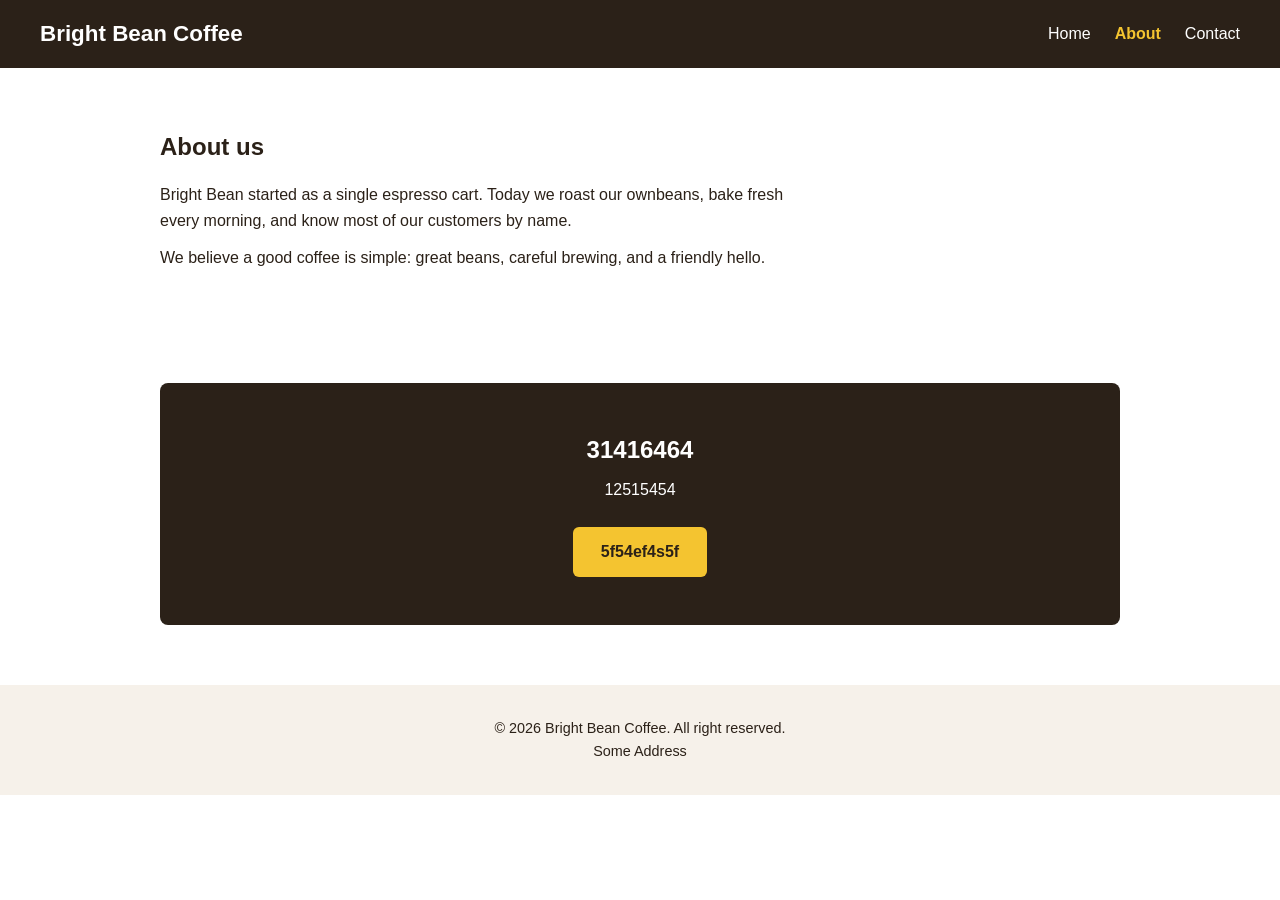
<file: intro-js-part-2-lesson/about.html>
<!DOCTYPE html>
<html lang="en">
<head>
    <!-- all the metadata will be called in with a template-->
    <link rel="stylesheet" href="./css/style.css" />
    <!-- defer = wait until the whole page is rendered before running the script -->
    <!-- Order MATTERS: the components must be called before the main.js -->
    <script src="./js/components.js" defer></script>
    <script src="./js/main.js" defer></script>
</head>

<body data-page="about">

  <header id="site-header"></header>

  <main>
    <section class="page-intro">
      <h1>About us</h1>
      <p>Bright Bean started as a single espresso cart. Today we roast our ownbeans, bake fresh every morning, and know most of our customers by name.</p>
      <p>We believe a good coffee is simple: great beans, careful brewing, and a friendly hello.</p>
    </section>

    <section id="cta" class="cta"></section>
  </main>

  <footer id="site-footer"></footer>

</body>
</html>
</file>
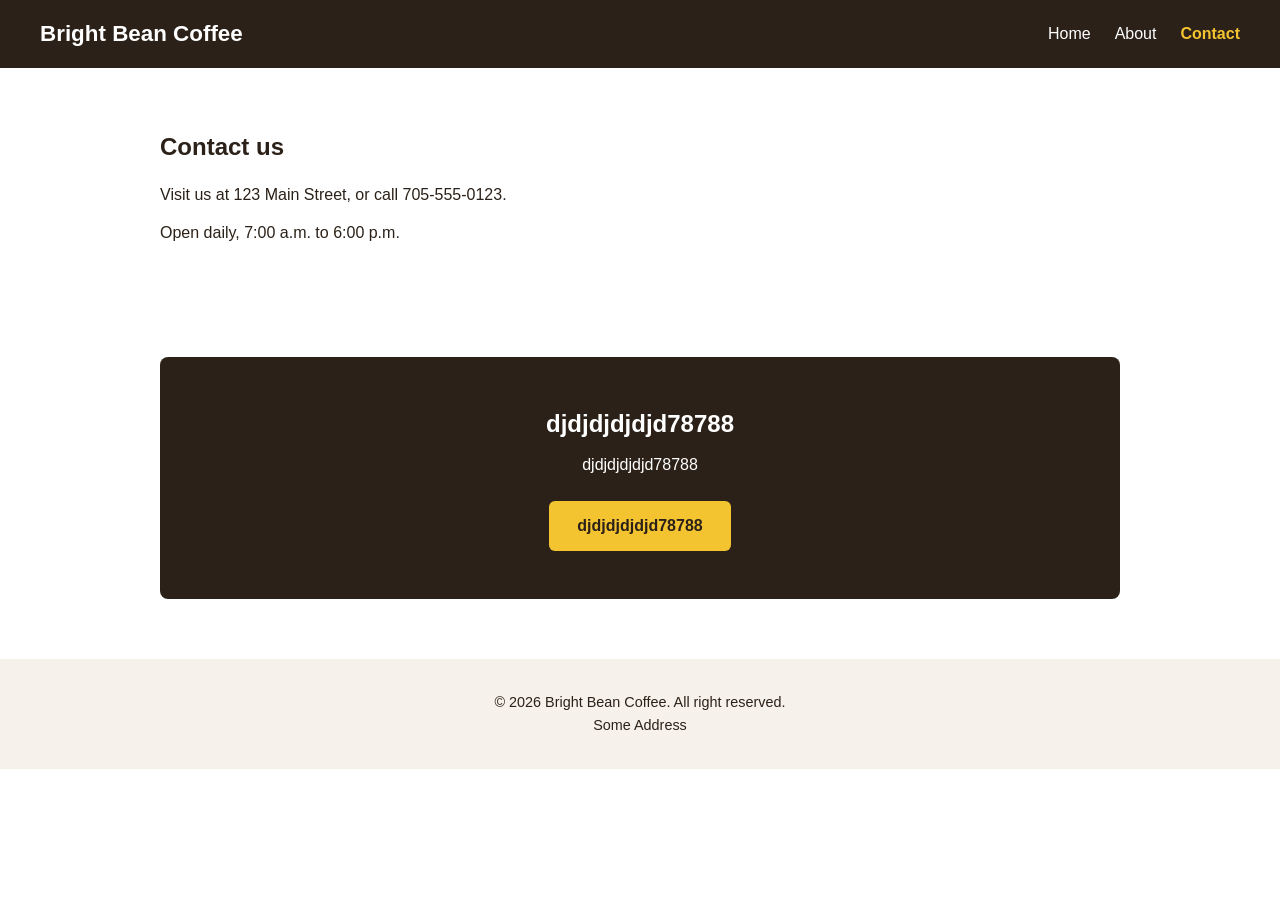
<file: intro-js-part-2-lesson/contact.html>
<!DOCTYPE html>
<html lang="en">
<head>
    <!-- all the metadata will be called in with a template-->
    <link rel="stylesheet" href="./css/style.css" />
    <!-- defer = wait until the whole page is rendered before running the script -->
    <!-- Order MATTERS: the components must be called before the main.js -->
    <script src="./js/components.js" defer></script>
    <script src="./js/main.js" defer></script>
</head>

<body data-page="contact">

  <header id="site-header"></header>

  <main>
    <section class="page-intro">
      <h1>Contact us</h1>
      <p>Visit us at 123 Main Street, or call 705-555-0123.</p>
      <p>Open daily, 7:00 a.m. to 6:00 p.m.</p>
    </section>

    <section id="cta" class="cta"></section>
  </main>

  <footer id="site-footer"></footer>

</body>
</html>
</file>
<file: assignment-2/css/style.css>
/* fonts */
.isometra-regular {
    font-family: "Isometra", serif;
    font-weight: 400;
    font-style: normal;
}
.henny-penny-regular {
    font-family: "Henny Penny", system-ui;
    font-weight: 400;
    font-style: normal;
}
.babylonica-regular {
    font-family: "Babylonica", cursive;
    font-weight: 400;
    font-style: normal;
}
.jim-nightshade-regular {
    font-family: "Jim Nightshade", cursive;
    font-weight: 400;
    font-style: normal;
}

.cormorant-regular {
    font-family: "Cormorant", serif;
    font-optical-sizing: auto;
    font-weight: 400;
    font-style: normal;
}

body {
    background-color: #FAE6FA;
}
/* headers */
h1 {
    font-family: "Isometra", serif;
    font-weight: 400;
    font-style: normal;
}
h2 {
    display: flex;
    font-family: "Jim Nightshade", system-ui;
    font-weight: 500;
    font-style: normal;
    font-size: 3rem;
    justify-content: center;
}
.header-band {
    display: flex;
    justify-content: center;
    font-family: "Babylonica", cursive;
    font-weight: 500;
    font-size: 3rem;
    font-style: normal;
}

/* remove bullet dots*/
    ul {
        list-style-type: none;
        padding: 0;
        margin: 0;
    }

    /* lyric blocks*/
.lyric-block1 {
    font-family: "Henny Penny", system-ui;
    font-weight: 250;
    font-style: normal;
    font-size: 2rem;
    margin-bottom: 15px;
}

.lyric-block2 {
    font-family: "Henny Penny", system-ui;
    font-weight: 250;
    font-style: normal;
    font-size: 2rem;
    margin-bottom: 15px;
}

.lyric-block3, .lyric-block6 {
    font-family: "Cormorant", serif;
    color: #EFBF04;
    font-weight: 250;
    text-shadow: 1px 1px 2px rgba(0, 0, 0, 0.8);
    font-style: normal;
    font-size: 2rem;
    margin-bottom: 15px;
}

.lyric-block4, .lyric-block5, .lyric-block7 {
    font-family: "Jim Nightshade", system-ui;
    color: #301934;
    font-weight: 350;
    font-style: normal;
    font-size: 2.2rem;
    margin-bottom: 15px;
}

.lyric-block8 {
    font-family: "Jim Nightshade", cursive;
    color: #301934;
    font-weight: 250;
    text-shadow: 1px 1px 2px rgba(0, 0, 0, 0.2);
    letter-spacing: 0.5px;
    font-style: normal;
    font-size: 2.2rem;
    margin-bottom: 15px;
}

.lyric-block9 {
    font-family: "Jim Nightshade", cursive;
    font-weight: 250;
    text-shadow: 1px 1px 2px rgba(0, 0, 0, 0.4);
    letter-spacing: 1px;
    font-style: normal;
    font-size: 2.2rem;
    margin-bottom: 15px;
}

.lyric-block10 {
    font-family: "Jim Nightshade", cursive;
    font-weight: 250;
    text-shadow: 1px 1px 2px rgba(0, 0, 0, 0.8);
    letter-spacing: 2px;
    font-style: normal;
    font-size: 2.2rem;
    margin-bottom: 15px;
}

    /* styling emotional */
    .red {
        color: #ff0000;
        font-weight: bold;
        letter-spacing: 5px;
    }
</file>
<file: assignment-3/css/style.css>
﻿* {
    margin: 0;
    padding: 0;
    box-sizing: border-box;
  }
/* fonts */
.voces-regular {
    font-family: "Voces", sans-serif;
    font-weight: 400;
    font-style: normal;
}

.bebas-neue-regular {
    font-family: "Bebas Neue", sans-serif;
    font-weight: 400;
    font-style: normal;
}


.lato-thin {
    font-family: "Lato", sans-serif;
    font-weight: 100;
    font-style: normal;
}

.henny-penny-regular {
    font-family: "Henny Penny", system-ui;
    font-weight: 400;
    font-style: normal;
}

.medievalsharp-regular {
    font-family: "MedievalSharp", cursive;
    font-weight: 400;
    font-style: normal;
}


.poiret-one-regular {
    font-family: "Poiret One", sans-serif;
    font-weight: 400;
    font-style: normal;
}

/* background image */
body {
    background-image: url("../img/alienromulus.jpg");
    background-repeat: no-repeat;
    background-position: center;
    background-size: auto 100%;
    background-attachment: fixed;
    background-color: #070707;
}
/* general paragraph text*/
p {
    font-family: "Voces", sans-serif;
    font-weight: 200;
    font-style: normal;
    color: #ffffff;
    text-align: center;

  
}
/* header */
header {
    position: relative;
    top: 30px;
    font-size: 10px;
}

.thin-font-header {
    display: inline-block;
    font-family: "Lato", sans-serif;
    font-weight: 100;
    font-style: normal;
    font-size: 6px;
    font-stretch: 50%;
    transform: scaleY(1.5);
    transform: scaleX(1.0);
}

/* movie title*/

h1 {
    position: relative;
    top: 650px;
    font-size: 30px;
    text-align: center;
    color: #ffffff;
}
.alien {
    display: inline-block;
    position: relative;
    font-family: "Bebas Neue", sans-serif;
    font-weight: 400;
    font-size: 82.5px;
    left: 35px;
    top: -20px;
    letter-spacing: 55px;
    transform:scaleX(1.0);
    transform: scaleY(0.6);
}

.romulus {
    display: inline-block;
    position: relative;
    bottom: -20px;
    left: 20px;
    top: -50px;
    font-family: "Voces", sans-serif;
    font-weight: 400;
    font-size: 40px;
    letter-spacing: 52.5px;
    transform: scaleY(0.4) scaleX(0.6);
}
/* hyperlink */
a {
    color: inherit;
    text-decoration: none;
}

.bottom-text {
    position: relative;
    top: 600px;
    font-size: 8px;
    text-align: justify;
}

.thin-font {
    display: inline-block;
    font-family: "lato", sans-serif;
    font-size: 8.5px;
    transform: scaleY(0.8) scaleX(0.8);
    margin: -5px;
}

.scott-free {
    font-family: "Henny Penny", system-ui;
    font-weight: 400;
    font-style: normal;
    font-size: 2px;
    letter-spacing: 1px;
    margin-right: 15px;
}

.hollywood-records {
    display: inline-grid;
    grid-template-columns: auto auto;
    align-items: center;
    border: 0.4px solid #ffffff;
    padding: 0.5px;
    height: 7px;
    width: 45px;
    font-size: 2px;
    margin-right: 15px;
}

.left {
    display: grid;
    white-space: nowrap;
    width: 30px;
    font-size: 1.2px;
    line-height: 5px;
    letter-spacing: 0.5px;
    transform:scaleY(4.0);
    
}

.right {
    display: grid;
    font-family: "MedievalSharp", cursive;
    grid-template-rows: 1fr 1fr;
    height: 7.5px;
    width: 12px;
    font-size: 2px;
    line-height: 3px;
    text-align: center;
    transform: scaleY(0.9);
}

/* 20th century studio logo*/

.logo-container {
    display: inline-flex;
    font-family: "Voces", sans-serif;
    white-space: nowrap;
    align-items: center;
    gap: 3px;
    font-size: 1.25px;
    margin-left: 80px;
}

#logo {
    display: inline-block;
    width: 12px;
    height: auto;
}

h2 {
    position: relative;
    top: 610px;
    font-size: 15px;
    text-align: center;
    color: #ffffff;
    font-family: "Bebas Neue", sans-serif;
    font-weight: 400;
    letter-spacing: 2.2px;
}

.august {
    font-size: 25px;
}
</file>
<file: intro-js-part-2-lesson/css/style.css>
/* =====================================================
   style.css
   Basic styles for the Bright Bean Coffee site.
   (No hover effects or transitions yet. Those come in Part 3.)
   ===================================================== */

/* ----- Reset and base ----- */
* {
  box-sizing: border-box;
  margin: 0;
  padding: 0;
}

body {
  font-family: Arial, Helvetica, sans-serif;
  line-height: 1.6;
  color: #2b2118;
  background-color: #ffffff;
}

main {
  max-width: 1000px;
  margin: 0 auto;
  padding: 0 20px;
}

/* ----- Header (filled by createHeader) ----- */
#site-header {
  display: flex;
  justify-content: space-between;
  align-items: center;
  padding: 16px 40px;
  background-color: #2b2118;
}

.logo {
  color: #f4c430;
  font-size: 1.4rem;
  font-weight: bold;
  text-decoration: none;
}

/* <menu> comes with list bullets and padding, so we remove them */
#site-header menu {
  display: flex;
  gap: 24px;
  list-style: none;
}

#site-header a {
  color: #ffffff;
  text-decoration: none;
}

/* The link for the page we are on.
   This matches the aria-current="page" our JavaScript added. */
#site-header a[aria-current="page"] {
  color: #f4c430;
  font-weight: bold;
}

/* ----- Hero and page intro ----- */
.hero {
  padding: 80px 0;
  text-align: center;
}

.hero h1 {
  font-size: 2.8rem;
  margin-bottom: 12px;
}

.page-intro {
  padding: 60px 0 40px;
}

.page-intro h1 {
  margin-bottom: 16px;
}

.page-intro p {
  margin-bottom: 12px;
  max-width: 640px;
}

/* ----- Cards (filled by createCard) ----- */
.section-title {
  text-align: center;
  margin-bottom: 24px;
}

.card-grid {
  display: flex;
  gap: 20px;
}

.card {
  flex: 1;
  padding: 24px;
  background-color: #f6f1ea;
  border-radius: 8px;
}

.card h3 {
  margin-bottom: 8px;
}

/* ----- Call to action (filled by createCallToAction) ----- */
.cta {
  margin: 60px 0;
  padding: 48px 24px;
  text-align: center;
  background-color: #2b2118;
  color: #ffffff;
  border-radius: 8px;
}

.cta h2 {
  margin-bottom: 8px;
}

.cta p {
  margin-bottom: 24px;
}

.button {
  display: inline-block;
  padding: 12px 28px;
  background-color: #f4c430;
  color: #2b2118;
  font-weight: bold;
  text-decoration: none;
  border-radius: 6px;
}

/* ----- Footer (filled by createFooter) ----- */
#site-footer {
  padding: 32px 20px;
  text-align: center;
  background-color: #f6f1ea;
  font-size: 0.9rem;
}
</file>
<file: lab3/css/style.css>
* {
    margin: 0;
    padding: 0;
    box-sizing: border-box;
}

header {
    height: 120px;
    background-color: #ff0000;
    display: flex;
    align-items: center;
}

.header-logo {
    display: block;
    height: 90px;
    margin: 0 15px;
}

    .row {
        display: flex;
        justify-content: center;
    }

    .row div {
        width: 300px;
        justify-content: center;
    }
</file>
<file: week-3/css/style.css>
*{
    margin: 0;
}
body{
    margin: 0;
    font-family: Arial, Arial, Helvetica, sans-serif
    line-height: 1.5;
    color: #222222;

}
header{
    /*rem = relative to the root font-size normally 16px */
    padding-top: 1rem;
    padding-right: 2rem;
    padding-bottom 1rem;
    padding-left 2rem;
    /* shorthand padding = padding: 1rem(top) 2rem(left/right);
    padding: 1.5rem(top) 2.3rem(right) 1.78rem(bottom) 8rem(left) 
    */
    background-color: #1e2a38;
    color: #f4f4f4;
}
header > img{
    width auto;
    height: 150px;
}
header > nav > menu{
    list-style: none;
    margin: 0;
    padding: 0;
}
header > nav > menu > li > a{
    color #f4f4f4;
    text-decoration: none:
    font-weight: 700;
}
header > nav > menu > li > a:hover{
    text-dedcorate: underline;
    font-weight: 900;
}
/*hero/masthead*/
main > section{
    min-height: 50vh;
    background-color: #f4f4f4;
}
main > section > div{
    padding: 2rem;
    margin: 1rem;
    background-color: #f2f2f2;
    text-align: center;
    border: 4px solid #222222;
}
main > section > div > h1{
    font-size: 3.5rem;
    font-width: 700;
    margin: 0;
}
main > section + section{
    padding: 3rem 5%;
}
main > section + section > div > figure{
    width: 100%;
    height: auto;
}
main > section + section > div > figure > img{
    width: 100%;
    height: auto;
    display: block;
}
main > section + section > div > figure > figcaption{
    font-size: .875rem; /*this is about 16px*/
    font-style: italic;
    color: #555555;
    margin-top: .5rem;
    font-weight: 700;
}
main > section + section + section{
    padding: 3rem 5%;
}
    main > section + section + section > div {
        margin-bottom: 2rem;
    }
</file>
<file: week-5-student/css/style.css>
/* Remove the browser's default spacing so we control everything. */
* {
  margin: 0;
  padding: 0;
  box-sizing: border-box; /* width includes padding and border */
}
body {
  font-family: "Roboto", sans-serif;
  font-size: 16px;
  color: #000;
  background: #fff;
}
a { text-decoration: none; 
  color: inherit; 
}
ul { 
  list-style: none; 
}
h1, h2, h3 {
  font-family: "Montserrat", sans-serif;
}
/* ===== REUSABLE BUTTONS ===== */
.button.yellow {
    display: inline-block;
    width: 160px;
    padding: 8px 0;
    background-color: #ffd500;
    text-align: center;
    font-family: 1.2rem;
}
.button-outline{
    display: inline-block;
    padding: 10px 28px;
    border: solid 2px #ffd500;
    background-color: #ffffff;
}

/* ===== HEADER ===== */
header {
    height: 56px;
    background-color: #000000;
    display: flex;
    align-items: center;
}
.header-logo {
    /* remove the small gap images get under them */
    display: block;
    height: 40px;
    margin: 0 15px;
}
.nav menu{
    display: flex;
    gap: 30px;
}
.nav a{
    color: #ffd500;
    font-size: 1.25rem;
}
.header-phone {
    position: absolute;
    top: 0;
    right: 0;
    width: 270px;
    height: 56px;
    background-color: #ffd500;
    text-align: center;
    line-height: 56px;
    font-size: 1.3rem;
}
/* ===== HERO ===== */
.hero {
    height: 75vh;
    background-image: url("../img/hero.jpg");
    background-repeat: no-repeat;
    background-size: cover;
}
.hero .mask {
    height: 100%;
    background-color: rgba(0, 0, 0, .7);
    display: flex;
    flex-direction: column;
    justify-content: center;
    padding-left: 25px;
}
.hero h1{
    margin-bottom: 25px;
    font-size: 4rem;
    font-weight: 600;
    line-height: 1.1;
    color: #ffffff;
}
.hero.dots {
    position: absolute;
    bottom: 20%;
    left: 0;
    width: 100%;
    text-align: center;
}
.dot{
    display: inline-block;
    width: 20px;
    height: 28px;
    margin: 0 5px;
    border: solid 2px #ffd500;
    border-radius: 50%;
}
.dot-filled{
    background-color: #ffd500;
}
/* ===== ABOUT US ===== */
.about{
    padding: 55px 80px;
    background-color: #8a8a8a;
    background-image: url("../img/blueprints-two.jpg");
    background-size: cover;
    background-position: center;
}
.about-box{
    position: relative;
    display: flex;
    align-items: center;
    gap: 50px;
    max-width: 1024px;
    margin: 0 auto;
    padding: 40px 40px 100px;
    background-color: #f5f5f5;
}
.about-box img{
    width: 465px;
    /* this stops the image from getting squished */
    flex-shrink: 0;
}
.about-box div{
    /* this will make the text take up the rest of the space*/
    flex: 1;
}
.about.box h2{
    margin-bottom: 20px;
    font-size: 1.25rem;
}
.about.box p{
    line-height: 1.4;
}

/* ===== PAST PROJECTS ===== */
.projects{
    display: flex;
    height: 375px;
.projects-label{
    width: 227px;
    background-color: #000;
    color: #ffd500;
    text-align: center;
    padding-top: 135px;
}
}
.projects-label h2{
    font-size: 1.25rem;\
}
.arrows{
    margin-top: 20px;
    font-size: 3rem;
    letter-spacing: 10px;
}
.projects img{
    flex: 1;
    min-width: 0;
    height: 375px;
    object-fit: cover;
}

/* ===== SERVICES ===== */
.services {
    display: flex;
    justify-content: space-around;
    max-width: 1200px;
    margin: 0 auto;
    padding: 90px 20px 60px;
}
.services div{
    width: 330px;
    text-align: center;
}
.services img{
    width: 100px;
    height: auto;

}

/* ===== FOOTER ===== */
footer {
  background: #000;
  color: #fff;
  padding: 30px 35px 15px;
}

/* Logo on the left, contact info on the right, centered as a group */
.footer-columns {
  display: flex;
  justify-content: space-between;
  align-items: center;
  max-width: 1200px;
  margin: 0 auto;
}

.footer-columns img {
  display: block;
  height: 130px;
}

footer h3 {
  margin-bottom: 15px;
  font-size: 24px;
}

footer address {
  font-style: normal;
  line-height: 1.6;
}

.copyright {
  margin-top: 25px;
  text-align: center;
  font-size: 13px;
}
</file>
